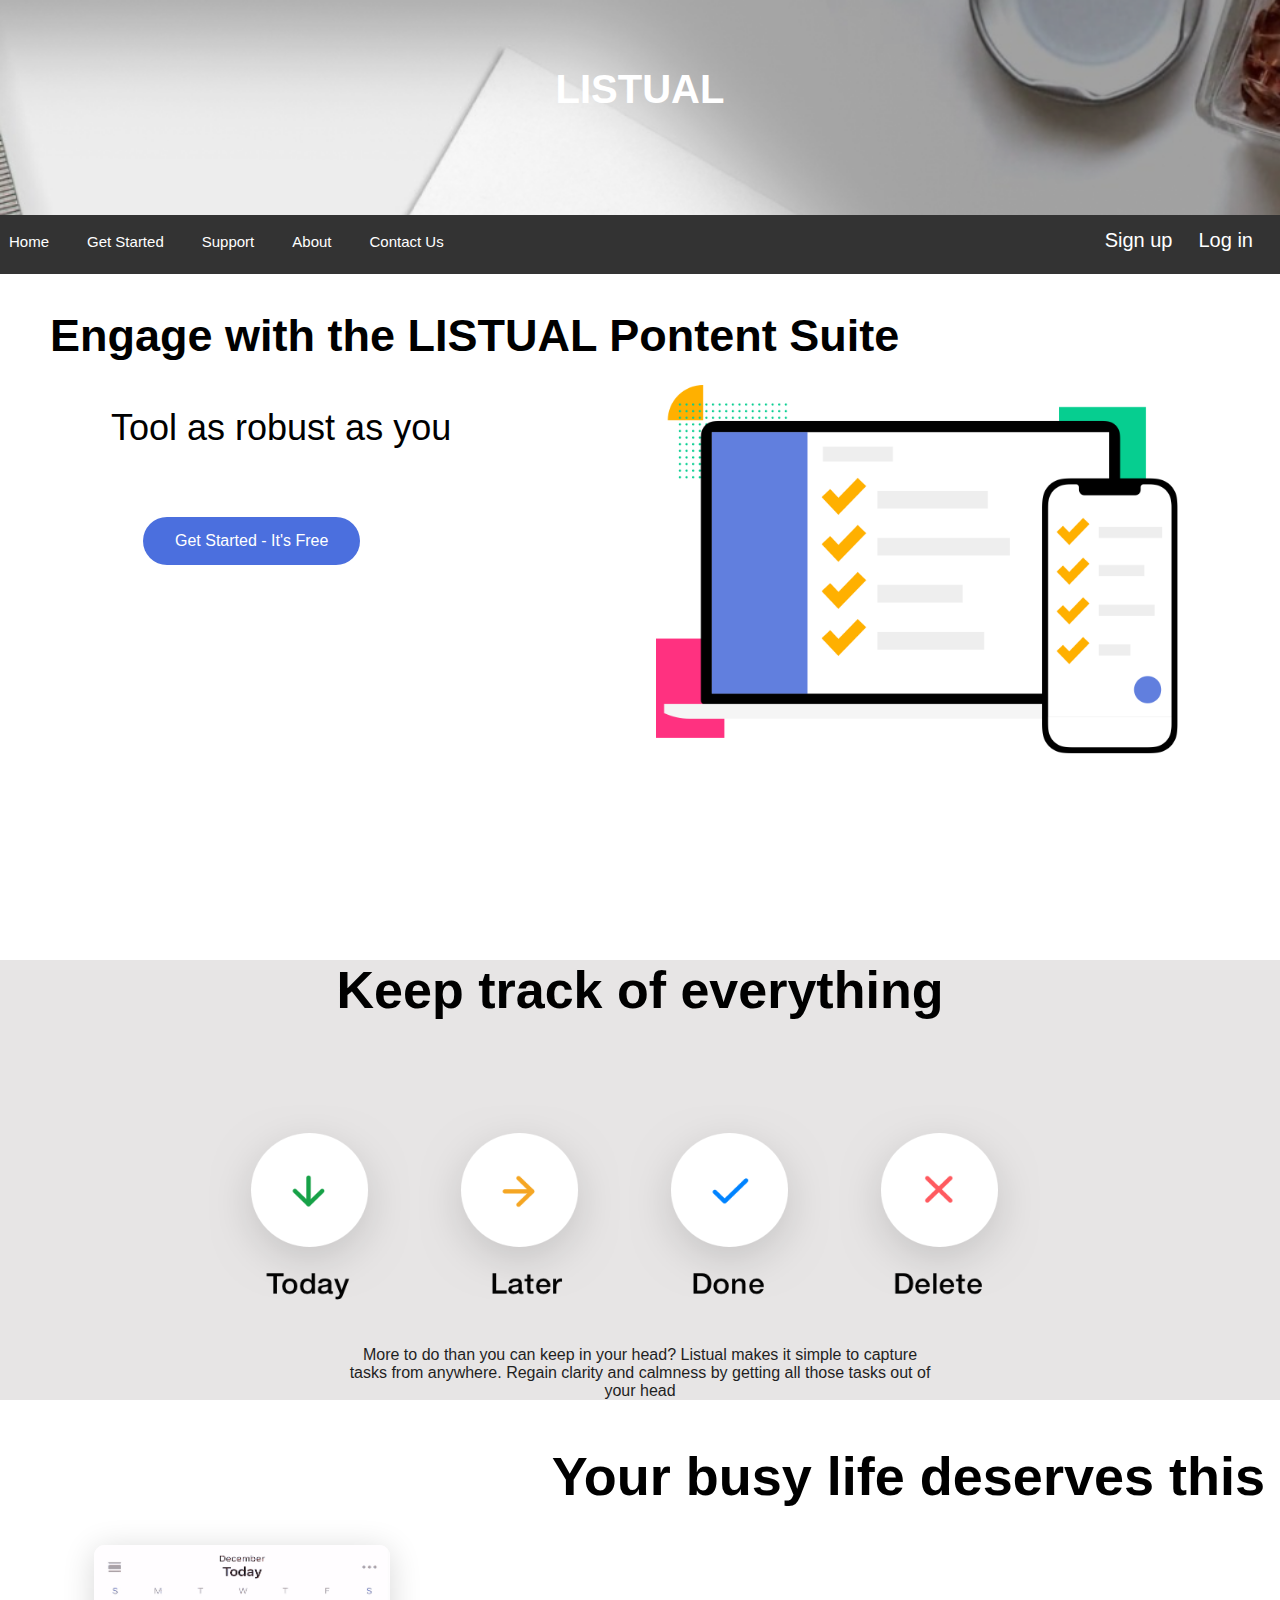
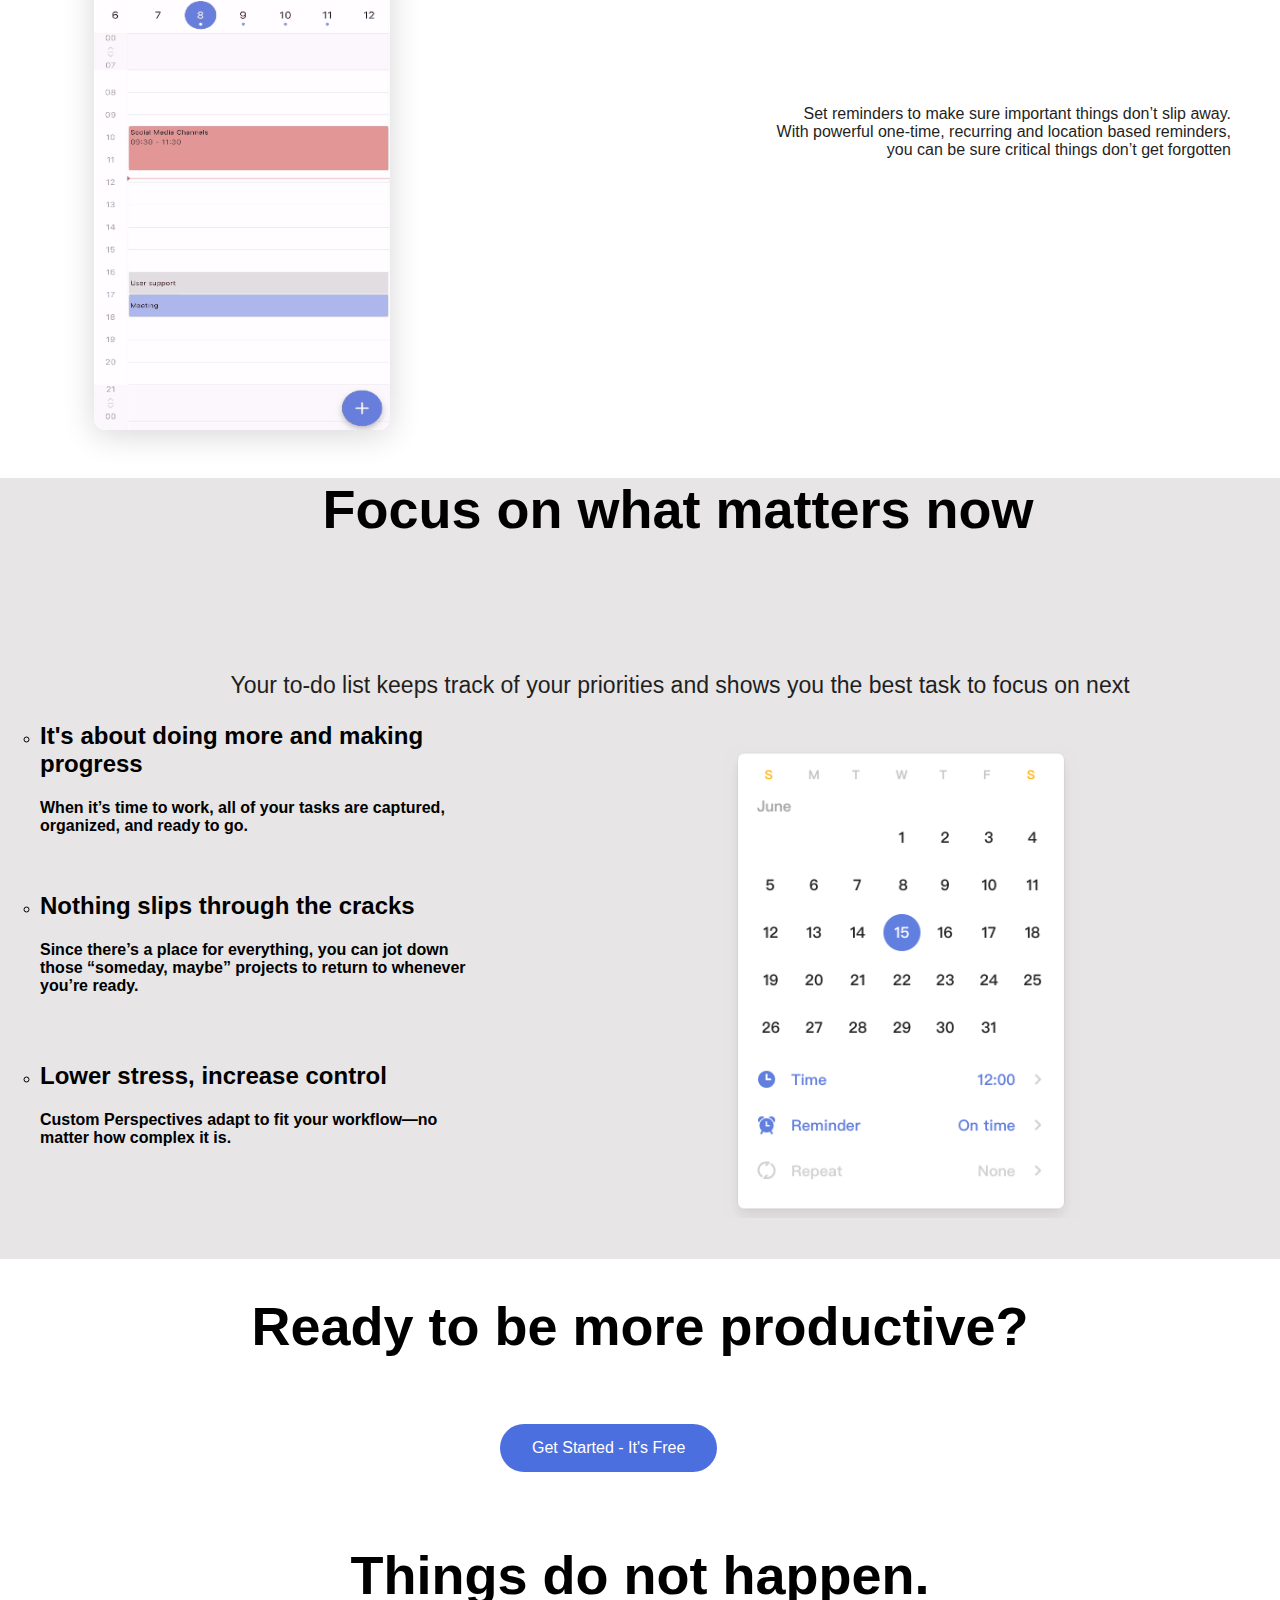
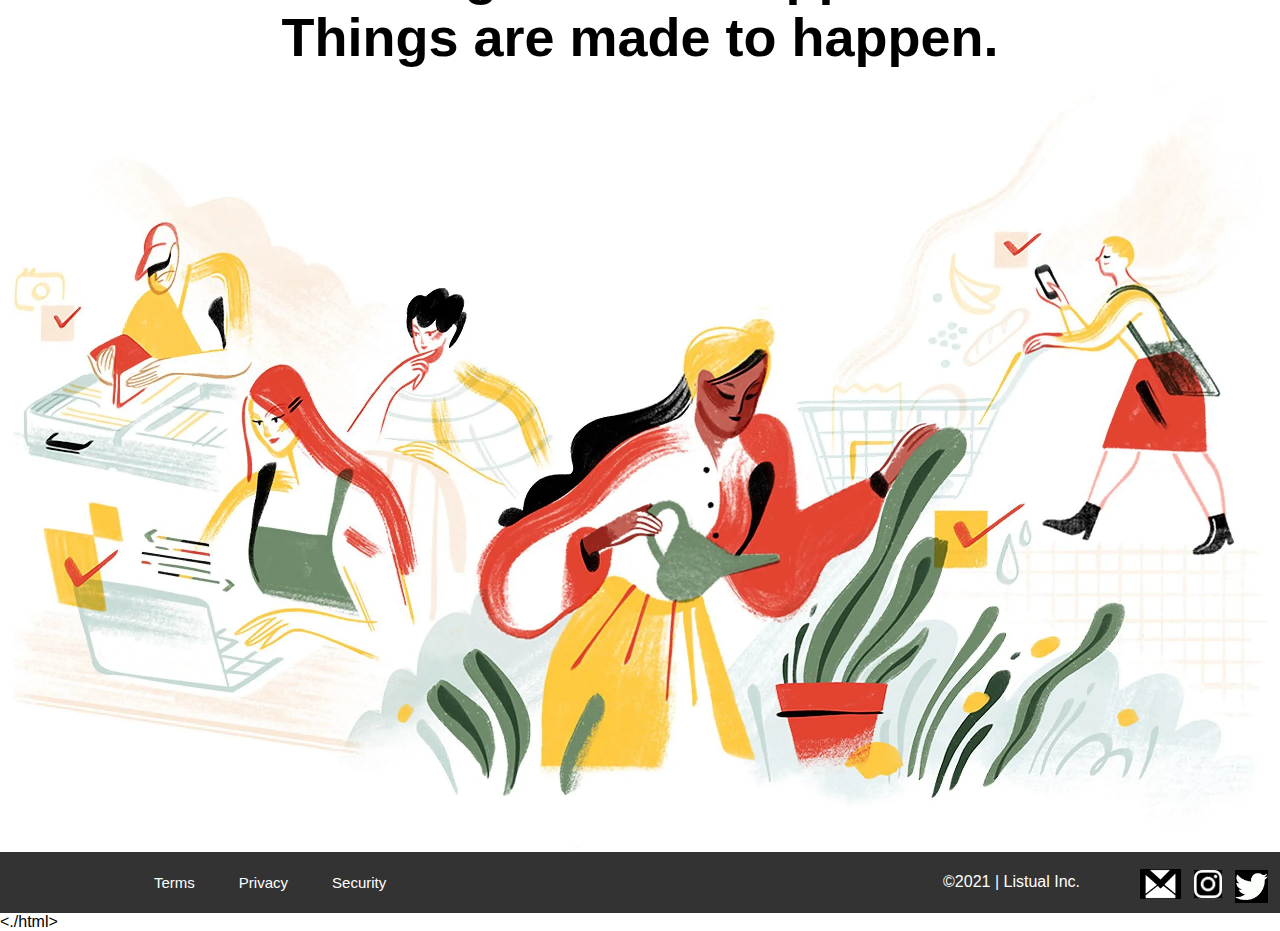
<file: html/index.html>
<!DOCTYPE html>
<html lang="en">
  <head>
    <meta charset="UTF-8" />
    <meta name="viewport" content="width=device-width, initial-scale=1.0" />
    <title>LISTUAL | Home</title>
    <link rel="stylesheet" href="../css/style.css">
    <link rel="shortcut icon" href="../image/favicon2.jpeg" type="image/x-icon">
  </head>
  <body>
    <header>
      <h1>LISTUAL</h1>
      
    </header>
   
    <nav class="Header" id="myHeader">
      <a href="./index.html">Home</a>
      <a href="./getStarted.html">Get Started</a>
      <a href="./supportlistual.html">Support</a>
      <a href="./about us.html">About</a>
      <a href="mailto:listual001@gmail.com">Contact Us</a>
      <div class="login-container">
            
        <form action="./loginlistual.html">
          <button type="submit">Log in</button>
          </form>
        <form action="./signuplistual.html">
          <button type="submit">Sign up</button>
        </form>
        
      </div>

    </nav>

    <main>
      <section class="section1">
        <h1>Engage with the LISTUAL Pontent Suite</h1>
        <p>Tool as robust as you</p>
        <button class="btn"><a class="abtn" href="./getStarted.html">Get Started - It's Free </a></button>
        <img src="../image/hhh.png" alt="Basic Layout" width="500px" />
      </section>

      <section class="section2">
        <h1>Keep track of everything</h1>
        <img src="../image/today.png" alt="" />
        <p>
          More to do than you can keep in your head? Listual makes it simple to
          capture tasks from anywhere. Regain clarity and calmness by getting
          all those tasks out of your head
        </p>
      </section>

      <section class="section3">
        <h1>Your busy life deserves this</h1>
        <p>
          Set reminders to make sure important things don’t slip away. <br />
          With powerful one-time, recurring and location based reminders, <br />
          you can be sure critical things don’t get forgotten
        </p>
        <img src="../image/tutieshi_320x590_7s-1.gif" alt="" />
      </section>

      <section class="section4">
        <h1>Focus on what matters now</h1>
        <p>
          Your to-do list keeps track of your priorities and shows you the best
          task to focus on next
        </p>
        <div class="item">
          <ul style="list-style-type: circle" class="ullist">
            <li class="li1">
              <h2>It's about doing more and making progress</h2>
              <h4>
                When it’s time to work, all of your tasks are captured,
                organized, and ready to go.
              </h4>
            </li>
            <li class="li2">
              <h2>Nothing slips through the cracks</h2>
              <h4>
                Since there’s a place for everything, you can jot down those
                “someday, maybe” projects to return to whenever you’re ready.
              </h4>
            </li>
            <li class="li3">
              <h2>Lower stress, increase control</h2>
              <h4>
                Custom Perspectives adapt to fit your workflow—no matter how
                complex it is.
              </h4>
            </li>
          </ul>
          <img src="../image/dd599468e15ea0d9cfe0765838135468.png" alt="" />
        </div>
      </section>

      <section class="section5">
        <h1>Ready to be more productive?</h1>

        <button class="btn1"><a class="abtn" href="./getStarted.html"> Get Started - It's Free </a></button>
      </section>
      <div class="section6">
        <h1>Things do not happen. <br> Things are made to happen.</h1>
        <img src="../image/footer@2x_b52d8f7c7bf19d6c702569d1072ed6a2.webp" alt="">
      </div>
    </main>
    <footer>
      <a target="_blank" href="https://twitter.com/Listual1?s=08">
        <img id="twitter" src="../image/twitter2.png" alt=""> </a> 

      <a target="_blank" href="https://www.instagram.com/listual._/">
        <img id="insta" src="../image/insta 3.png" alt=""> </a>  

      <a target="_blank" href="mailto:listual001@gmail.com"> <img id="gmail" src="../image/gmail2.png" alt=""></a>   
      <a href="./terms.html">Terms</a>
      <a href="./privacy.html">Privacy</a>
      <a href="./security.html">Security</a>
      <div href="#">&copy;2021 | Listual Inc. </div>
    </footer>

    <script>
      window.onscroll = function () {
        myFunction();
      };

      var header = document.getElementById("myHeader");
      var sticky = header.offsetTop;

      function myFunction() {
        if (window.pageYOffset > sticky) {
          header.classList.add("sticky");
        } else {
          header.classList.remove("sticky");
        }
      }
    </script>
  </body>
<./html>
</file>
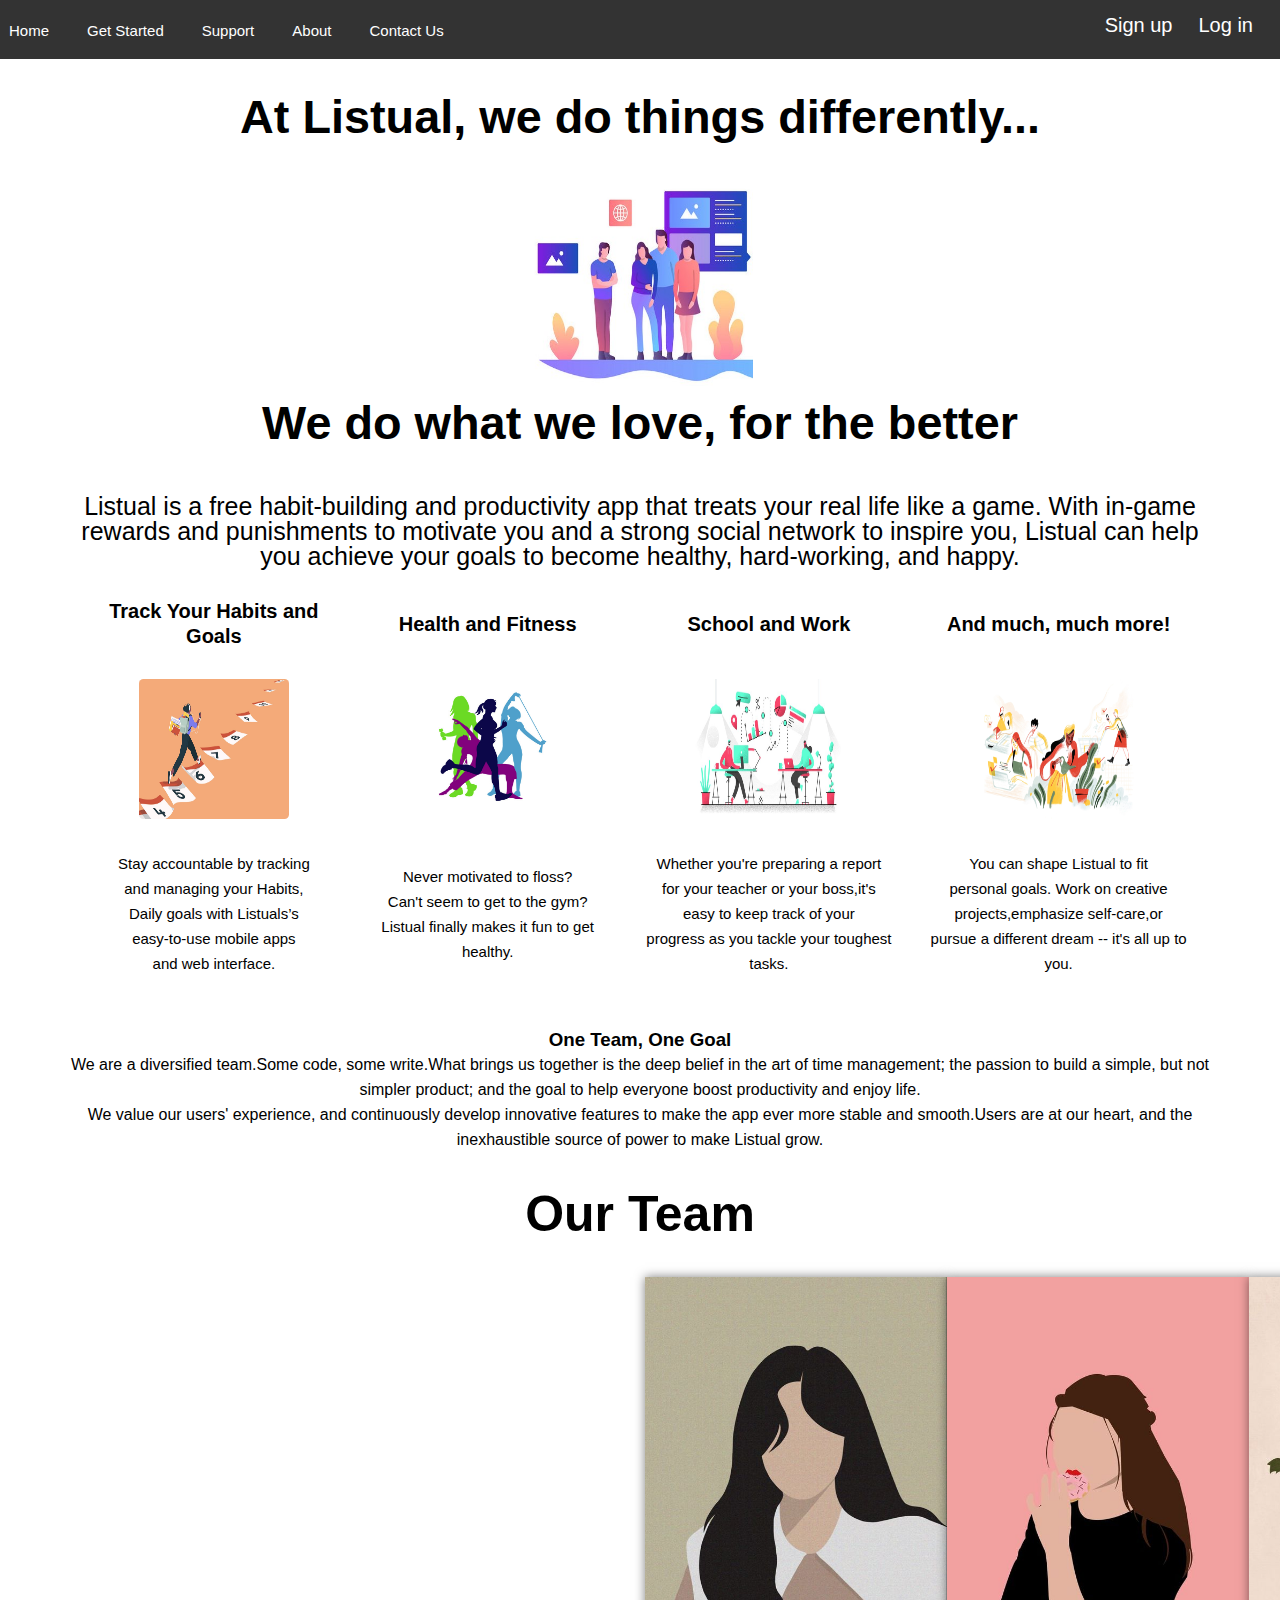
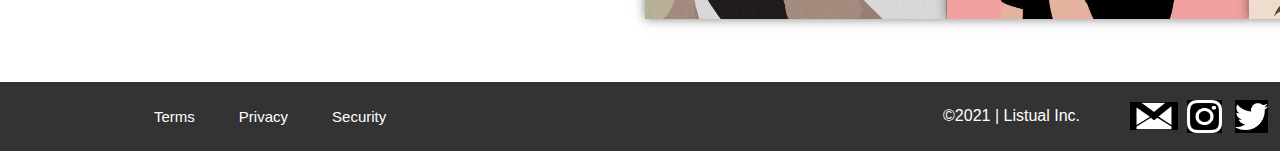
<file: html/about us.html>
<!DOCTYPE html>
<html lang="en">
<head>
	<meta charset="utf-8">
	<title>About | Listual</title>
	<!--Adding Css here-->
	<link rel="stylesheet" href="https://stackpath.bootstrapcdn.com/font-awesome/4.7.0/css/font-awesome.min.css">
	<link rel="stylesheet" type="text/css" href="../css/aboutstyle.css" />
	<link rel="shortcut icon" href="../image/favicon2.jpeg" type="image/x-icon">
</head>
<body>
    <div>
    	<link rel="shortcut icon" href="../image/favicon.png" type="image/png" />
    <nav class="Header" id="myHeader">
     
        <a href="/html/index.html">Home</a>
        <a href="/html/getStarted.html">Get Started</a>
        <a href="/html/supportlistual.html">Support</a>
        <a href="/html/about us.html">About</a>
        <a href="mailto:listual001@gmail.com">Contact Us</a>
        <div class="login-container">
              
          <form action="/html/loginlistual.html">
            <button type="submit">Log in</button>
            </form>
          <form action="/html/signuplistual.html">
            <button type="submit">Sign up</button>
          </form>
          
        </div>
          
  
    </nav>
       </div>
	<!-- Header Starts Here-->
	<!-- Header Ends Here-->

	<!-- Menu Starts Here-->
	<span class="menu">
		<div class="wrapper">
			<h3>At Listual, we do things differently...</h3><br><br>
			<img src="../image/aboutus.jpg"><br><br>
			<h3>We do what we love, for the better</h3>
		</div>
	</span>
	<!-- Menu Ends Here-->

	<!-- Main Body Starts Here-->
	<div class="main">
		<div class="wrapper">
			<!--<h3>Main Body Goes Here</h3>-->
			Listual is a free habit-building and productivity app that treats your real life like a game. With in-game rewards and punishments to motivate you and a strong social network to inspire you, Listual can help you achieve your goals to become healthy, hard-working, and happy.
			<table cellspacing="25" cellpadding="10">
			<tr>
			<td><h5>Track Your Habits and Goals</h5></td>
			<td><h5>Health and Fitness</h5></td>
			<td><h5>School and Work</h5></td>
			<td><h5>And much, much more!</h5></td>
			</tr>
			<tr>
			<td><img src="../image/track.jpg" /></td>
			<td><img src="../image/fitness.jpg"></td>
			<td><img src="../image/school.jpg" /></td>
			<td><img src="../image/and much more.jpg" /></td><br>
			</tr>
			<tr>
				<td>
				<p>Stay accountable by tracking<br>and managing your
			 	 Habits,<br> Daily goals with Listuals’s<br>
			  	 easy-to-use mobile apps<br>and web interface.</p>
			  	</td>
			  	<td><p>Never motivated to floss?<br> Can't seem to get to the gym?<br>Listual finally makes it fun to get healthy.</p>
			  	</td>
			  	<td><p>Whether you're preparing a report<br>for your teacher or your boss,it's<br>easy to keep track of your<br>progress as you tackle your toughest tasks.</p></td>
			  	<td><p>You can shape Listual to fit<br>personal goals. Work on creative<br>projects,emphasize self-care,or<br>pursue a different dream -- it's all up to you.</p></td>
			</table>


		</div>
	</div>
	<!-- Main Body Ends Here-->

	<!-- Footer Starts Here-->
	<span class="footer">
		<div class="wrapper">
			<h3>One Team, One Goal</h3>
			<p>We are a diversified team.Some code, some write.What brings us together is the deep belief in the art of time management; the passion to build a simple, but not simpler product; and the goal to help everyone boost productivity and enjoy life.<br>We value our users' experience, and continuously develop innovative features to make the app ever more stable and smooth.Users are at our heart, and the inexhaustible source of power to make Listual grow.</p>
				<br>
				<br>
				<h1>Our Team</h1>

				<div class="our-team">
	<div class="team-area">
		<div class="single-team">
			<img src="../image/person 12.jpg">
			<div class="team-text">
				<h2>Ridhi Singla</h2>
				<p><b> Team  Head <br> Web Developer</b></p>
				<p>
					
					<a href="#"><i class="fa fa-twitter"></i></a>
					
					<a href="#"><i class="fa fa-instagram"></i></a>
				</p>
			</div>
		</div>


		<div class="single-team">
			<img src="../image/person 8.jpg"  >
			<div class="team-text">
				<h2>Sakshi Bahia</h2>
				<p><b>Front-end Designer</b></p>
				<p>
					
					<a href="#"><i class="fa fa-twitter"></i></a>
					
					<a href="#"><i class="fa fa-instagram"></i></a>
				</p>
			</div>
		</div>


		<div class="single-team">
			<img src="../image/person 9.jpg" >
			<div class="team-text">
				<h2>Sakshi</h2>
				<p><b>Web Developer</b></p>
				<p>
					
					<a href="#"><i class="fa fa-twitter"></i></a>
					
					<a href="#"><i class="fa fa-instagram"></i></a>
				</p>
			</div>
		</div>


		<div class="single-team">
			<img src="../image/person 4.jpg" >
			<div class="team-text">
				<h2>Reeya Bansal</h2>
				<p><b>Front-end Designer</b></p>
				<p>
					
					<a href="#"><i class="fa fa-twitter"></i></a>
					
					<a href="#"><i class="fa fa-instagram"></i></a>
				</p>
			</div>
		</div>

	</div>
</div>
</div>
</span>
	<!-- Footer Ends Here-->
    <footer>
        <a target="_blank" href="https://twitter.com/Listual1?s=08">
          <img id="twitter" src="../image/twitter2.png" alt=""> </a> 
  
        <a target="_blank" href="https://www.instagram.com/listual._/">
          <img id="insta" src="../image/insta 3.png" alt=""> </a>  
  
        <a target="_blank" href="mailto:listual001@gmail.com"> <img id="gmail" src="../image/gmail2.png" alt=""></a>   
        <a href="/html/terms.html">Terms</a>
        <a href="/html/privacy.html">Privacy</a>
        <a href="/html/security.html">Security</a>
        <div href="#">&copy;2021 | Listual Inc. </div>
      </footer>
      <script>
        window.onscroll = function() {myFunction()};
        
        var header = document.getElementById("myHeader");
        var sticky = header.offsetTop;
        
        function myFunction() {
          if (window.pageYOffset > sticky) {
            header.classList.add("sticky");
          } else {
            header.classList.remove("sticky");
          }
        }
    	</script>
</body>
</html>
</file>
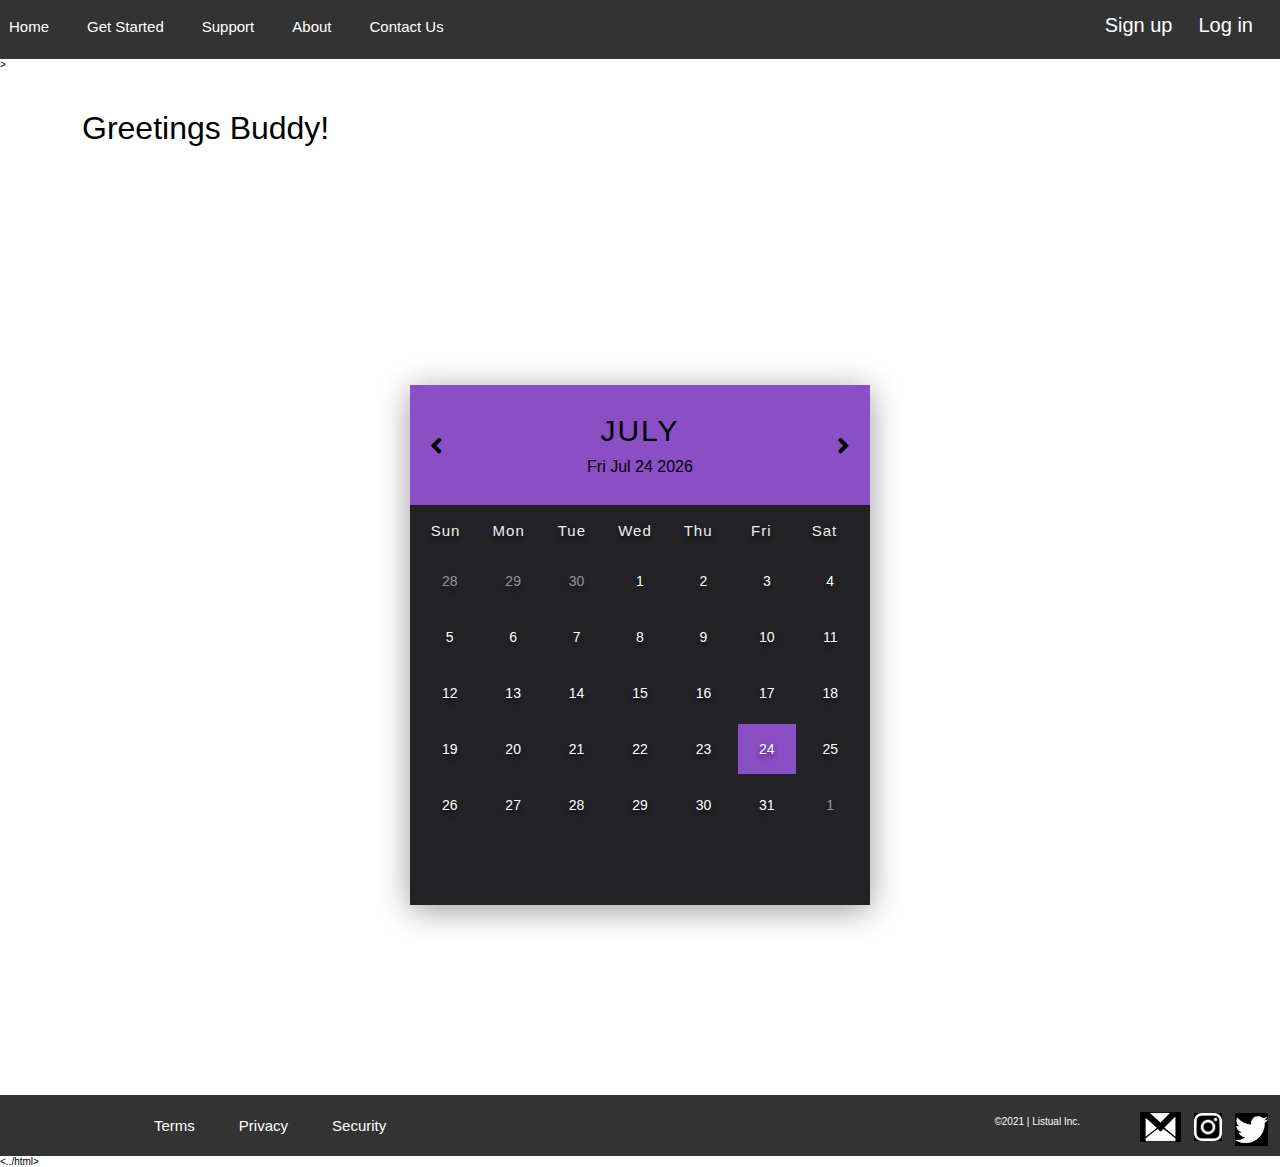
<file: html/getStarted.html>
<!DOCTYPE html>
<html lang="en">
  <head>
    <meta charset="UTF-8" />
    <meta http-equiv="X-UA-Compatible" content="IE=edge" />
    <meta name="viewport" content="width=device-width, initial-scale=1.0" />
    <link rel="stylesheet" href="../css/getStarted.css" />
    <title>Get Started | Listual</title>
    <link rel="shortcut icon" href="../image/favicon2.jpeg" type="image/x-icon">
    <link
    rel="stylesheet"
    href="https://cdnjs.cloudflare.com/ajax/libs/font-awesome/5.13.0/css/all.min.css"
  />
  <link
    href="https://fonts.googleapis.com/css2?family=Quicksand:wght@300;400;500;600;700&display=swap"
    rel="stylesheet"
  />
  </head>
  <body>
    <link rel="shortcut icon" href="../image/favicon.png" type="image/png" />
    <nav class="Header" id="myHeader">
      <a href="../html/index.html">Home</a>
      <a href="../html/getStarted.html">Get Started</a>
      <a href="../html/supportlistual.html">Support</a>
      <a href="../html/about us.html">About</a>
      <a href="mailto:listual001@gmail.com">Contact Us</a>
      <div class="login-container">
        <form action="../html/loginlistual.html">
          <button type="submit">Log in</button>
        </form>
        <form action="../html/signuplistual.html">
          <button type="submit">Sign up</button>
        </form>
      </div>
    </nav>
    <main>
      <section>
        ><div id="hola">Greetings Buddy!</div>
      </section>

      <section class="secCalender">
        <div class="container">
          <div class="calendar">
            <div class="month">
              <i class="fas fa-angle-left prev"></i>
              <div class="date">
                <h1></h1>
                <p></p>
              </div>
              <i class="fas fa-angle-right next"></i>
            </div>
            
            <div class="weekdays">
              
              <div>Sun</div>
              <div>Mon</div>
              <div>Tue</div>
              <div>Wed</div>
              <div>Thu</div>
              <div>Fri</div>
              <div>Sat</div>
            </div>
            <button class="btn" onclick="myfunction()"><div class="days" id="days"></button></div>
            
          </div>
        </div>
      </section>

      <section></section>
    </main>
    
    

    <footer>
      <a target="_blank" href="https://twitter.com/Listual1?s=08">
        <img id="twitter" src="../image/twitter2.png" alt="" />
      </a>

      <a target="_blank" href="https://www.instagram.com/listual._/">
        <img id="insta" src="../image/insta 3.png" alt="" />
      </a>

      <a target="_blank" href="mailto:listual001@gmail.com">
        <img id="gmail" src="../image/gmail2.png" alt=""
      /></a>
      <a href="../html/terms.html">Terms</a>
      <a href="../html/privacy.html">Privacy</a>
      <a href="../html/security.html">Security</a>
      <div href="#">&copy;2021 | Listual Inc.</div>
    </footer>

    <script src="../js/calender.js"></script>
    <script>
      window.onscroll = function() {myFunction()};
      
      var header = document.getElementById("myHeader");
      var sticky = header.offsetTop;
      
      function myFunction() {
        if (window.pageYOffset > sticky) {
          header.classList.add("sticky");
        } else {
          header.classList.remove("sticky");
        }
      }
    
      
      function myfunction() {
    window.open("./gsform.html",);
 
      }

    
    

    
    
                      
    </script>
    
    
  </body>
<../html>
</file>
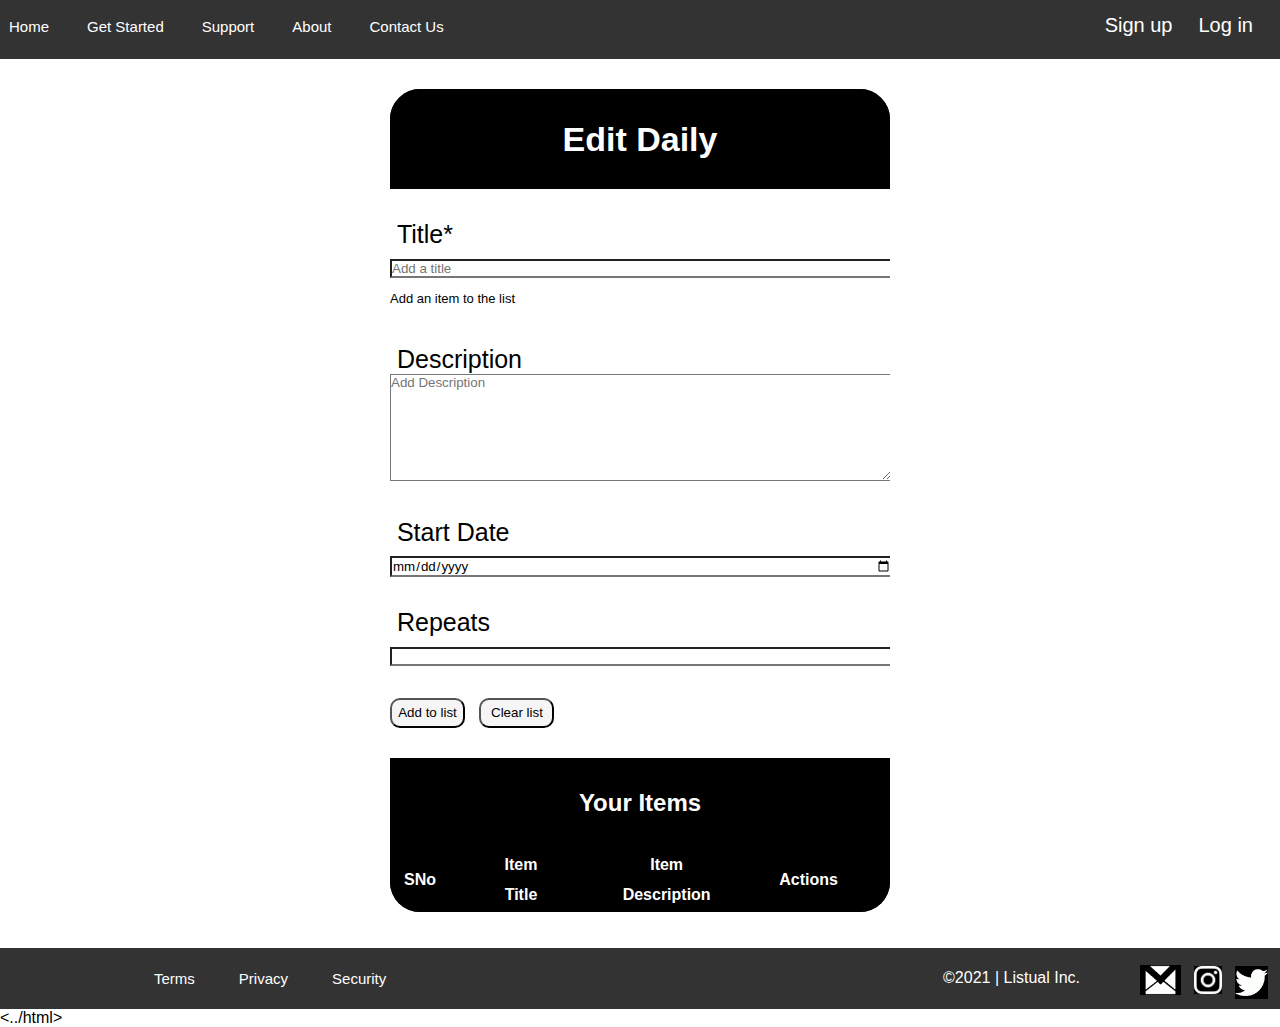
<file: html/gsform.html>
<!doctype html>
<html lang="en">

<head>
    <!-- Required meta tags -->
    <meta charset="utf-8">
    <meta name="viewport" content="width=device-width, initial-scale=1, shrink-to-fit=no">
    <link rel="shortcut icon" href="../image/favicon2.jpeg" type="image/x-icon">
    <link rel="stylesheet" href="../css/gsform.css">
    <title>List | Listual</title>
</head>

<body>
    <nav class="Header" id="myHeader">
     
      <a href="../html/index.html">Home</a>
      <a href="../html/getStarted.html">Get Started</a>
      <a href="../html/supportlistual.html">Support</a>
      <a href="../html/about us.html">About</a>
      <a href="mailto:listual001@gmail.com">Contact Us</a>
      <div class="login-container">
            
        <form action="../html/loginlistual.html">
          <button type="submit">Log in</button>
          </form>
        <form action="../html/signuplistual.html">
          <button type="submit">Sign up</button>
        </form>
        
      </div>

    </nav>
      
    <div class="container my-4">
        
        <h2 id="text-center"><br>Edit Daily<br><br></h2>
        <br>
         
            <div class="form-group">
                <label for="title"> &nbsp;Title*</label>
                <input type="text" class="form-control" id="title" aria-describedby="emailHelp" placeholder="Add a title">
                <small id="emailHelp" class="form-text text-muted">Add an item to the list</small>
            </div>
            <br>

            <div class="form-group">
                <label for="description"> &nbsp;Description</label> <br>
                <textarea class="form-control" id="description" rows="7" placeholder="Add Description"></textarea>
            </div> <br>
            
            <div class="form-group">
              <label for="date">&nbsp;Start Date</label>
              <input type="date" class="form-control">
          </div> <br>
          <div class="form-group">
            <label for="Repeats"> &nbsp;Repeats</label>
            <input type="text" class="form-control"  list="Repeats"/>
            <datalist id="Repeats">
                <option>Daily</option>
                <option>Weekly</option>
                <option>Monthly</option>
                <option>Yearly</option>
        </datalist>
        </div><br>
            <button   id="add" class="btn btn-primary">Add to list</button>
            <button  id="clear" class="btn btn-primary" onclick="clearStorage()">Clear list</button>
    
         <br>
         <br>
        
        <div id="items" class="my-4">
            
            
            <br>
            <h2>Your Items</h2>
            <br>
            <table class="table">
                <thead>
                  <tr>
                    <th scope="col">SNo</th>
                    <th scope="col">Item Title</th>
                    <th scope="col">Item Description</th> 
                    <th scope="col">Actions</th> 
                  </tr>
                </thead>
                <tbody id="tableBody">
                  <tr>
                    <th scope="row">1</th>
                    <td>Get some Coffee</td>
                    <td>You need coffee as you are a coder</td> 
                    <td><button class="btndel">Delete</button></td> 
                  </tr>
                  
                </tbody>
              </table>
        </div>
      
    </div>
    <br>
    <br>
    <footer>
        <a target="_blank" href="https://twitter.com/Listual1?s=08">
          <img id="twitter" src="../image/twitter2.png" alt=""> </a> 
  
        <a target="_blank" href="https://www.instagram.com/listual._/">
          <img id="insta" src="../image/insta 3.png" alt=""> </a>  
  
        <a target="_blank" href="mailto:listual001@gmail.com"> <img id="gmail" src="../image/gmail2.png" alt=""></a>   
        <a href="../html/terms.html">Terms</a>
        <a href="../html/privacy.html">Privacy</a>
        <a href="../html/security.html">Security</a>
        <div href="#">&copy;2021 | Listual Inc. </div>
      </footer>

    <!-- Optional JavaScript -->
    <!-- jQuery first, then Popper.js, then Bootstrap JS -->
    <script src="https://code.jquery.com/jquery-3.5.1.slim.min.js"
        integrity="sha384-DfXdz2htPH0lsSSs5nCTpuj/zy4C+OGpamoFVy38MVBnE+IbbVYUew+OrCXaRkfj"
        crossorigin="anonymous"></script>
    <script src="https://cdn.jsdelivr.net/npm/popper.js@1.16.0/dist/umd/popper.min.js"
        integrity="sha384-Q6E9RHvbIyZFJoft+2mJbHaEWldlvI9IOYy5n3zV9zzTtmI3UksdQRVvoxMfooAo"
        crossorigin="anonymous"></script>
    <script src="https://stackpath.bootstrapcdn.com/bootstrap/4.5.0/js/bootstrap.min.js"
        integrity="sha384-OgVRvuATP1z7JjHLkuOU7Xw704+h835Lr+6QL9UvYjZE3Ipu6Tp75j7Bh/kR0JKI"
        crossorigin="anonymous"></script>
        <script>
            function getAndUpdate(){
                console.log("Updating List...");
                tit = document.getElementById('title').value;
                desc = document.getElementById('description').value;
                if (localStorage.getItem('itemsJson')==null){
                    itemJsonArray = [];
                    itemJsonArray.push([tit, desc]);
                    localStorage.setItem('itemsJson', JSON.stringify(itemJsonArray))
                }
                else{
                    itemJsonArrayStr = localStorage.getItem('itemsJson')
                    itemJsonArray = JSON.parse(itemJsonArrayStr);
                    itemJsonArray.push([tit, desc]);
                    localStorage.setItem('itemsJson', JSON.stringify(itemJsonArray))
                }
                update();
            }

            function update(){
                if (localStorage.getItem('itemsJson')==null){
                    itemJsonArray = []; 
                    localStorage.setItem('itemsJson', JSON.stringify(itemJsonArray))
                } 
                else{
                    itemJsonArrayStr = localStorage.getItem('itemsJson')
                    itemJsonArray = JSON.parse(itemJsonArrayStr); 
                }
                // Populate the table
                let tableBody = document.getElementById("tableBody");
                let str = "";
                itemJsonArray.forEach((element, index) => {
                    str += `
                    <tr>
                    <th scope="row">${index + 1}</th>
                    <td>${element[0]}</td>
                    <td>${element[1]}</td> 
                    <td><button class="btndel" onclick="deleted(${index})">Delete</button></td> 
                    </tr>`; 
                });
                tableBody.innerHTML = str;
            }
            add = document.getElementById("add");
            add.addEventListener("click", getAndUpdate);
            update();
            function deleted(itemIndex){
                console.log("Delete", itemIndex);
                itemJsonArrayStr = localStorage.getItem('itemsJson')
                itemJsonArray = JSON.parse(itemJsonArrayStr);
                // Delete itemIndex element from the array
                itemJsonArray.splice(itemIndex, 1);
                localStorage.setItem('itemsJson', JSON.stringify(itemJsonArray));
                update();

            }
            function clearStorage(){
                if (confirm("Do you really want to clear?")){
                console.log('Clearing the storage')
                localStorage.clear();
                update()
                }
            }
        </script>

          <script>
  window.onscroll = function() {myFunction()};
  
  var header = document.getElementById("myHeader");
  var sticky = header.offsetTop;
  
  function myFunction() {
    if (window.pageYOffset > sticky) {
      header.classList.add("sticky");
    } else {
      header.classList.remove("sticky");
    }
  }
</script>
        </script>
 
</body>

<../html>
</file>
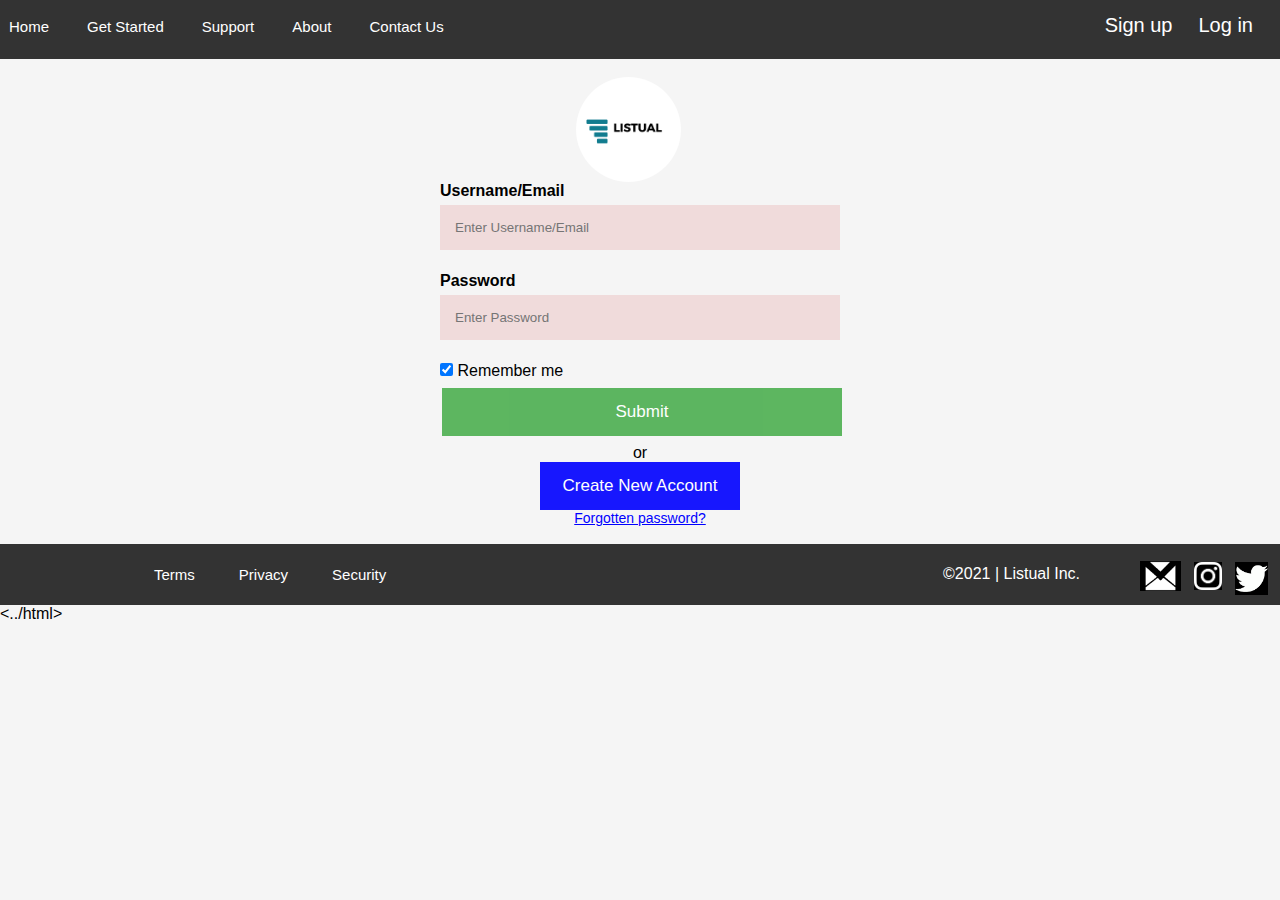
<file: html/loginlistual.html>
<html>

<head>
<link rel="stylesheet" href="../css/loginlistual.css">
<link rel="shortcut icon" href="../image/favicon2.jpeg" type="image/x-icon">
<title>Login | Listual</title>
</head>
<body>
  <div>
  <link rel="shortcut icon" href="../image/favicon.png" type="image/png" />
  <nav class="Header" id="myHeader">
     
    <a href="../html/index.html">Home</a>
    <a href="../html/getStarted.html">Get Started</a>
    <a href="../html/supportlistual.html">Support</a>
    <a href="../html//about us.html">About</a>
    <a href="mailto:listual001@gmail.com">Contact Us</a>
    <div class="login-container">
          
      <form action="../html/loginlistual.html">
        <button type="submit">Log in</button>
        </form>
      <form action="../html/signuplistual.html">
        <button type="submit">Sign up</button>
      </form>
      
    </div>

  </nav>
  </div>
   <br>

<form action="action_page.php" method="post">
  <div class="imgcontainer">
   <a href="http://127.0.0.1:5500../html/index.html"><img id="img" src="../image/favicon.png" alt="logo" class="logo"></a>
  </div>

  <div class="container">
    <label for="uname"><b>Username/Email</b></label>
    <br>
    <input type="email" placeholder="Enter Username/Email" name="uname" required>

    <label for="psw"><b>Password</b></label>
    <input type="password" placeholder="Enter Password" name="psw" minlength="8" maxlength="16" pattern="(?=.\d)(?=.[a-z])(?=.[A-Z])(?=.?[0-9])(?=.?[!@#$%^&+`~=?\|<>/]).{8,}" id="Password" required  >
  
    <label>
      <input type="checkbox" checked="checked" name="remember"> Remember me
    </label>
  </div>
  <div class="container">
    <button class="c01" type="submit"><a id="log" href="http://127.0.0.1:5500../html/index.html">Submit</a></button>
    <p class="p">or</p>
    <button class="newacc" type="submit"><a id="acc"href="http://127.0.0.1:5500../html/signuplistual.html?">Create New Account</a></button>
    <p class="p"><a  href="mailto:listual001@gmail.com"id="fp">Forgotten password?</a></p>

  </div>
</form>
<br>

<footer>
  <a target="_blank" href="https://twitter.com/Listual1?s=08">
    <img id="twitter" src="../image/twitter2.png" alt=""> </a> 

  <a target="_blank" href="https://www.instagram.com/listual._/">
    <img id="insta" src="../image/insta 3.png" alt=""> </a>  

  <a target="_blank" href="mailto:listual001@gmail.com"> <img id="gmail" src="../image/gmail2.png" alt=""></a>   
  <a href="../html/terms.html">Terms</a>
  <a href="../html/privacy.html">Privacy</a>
  <a href="../html/security.html">Security</a>
  <div href="#">&copy;2021 | Listual Inc. </div>
</footer>
<script>
  window.onscroll = function() {myFunction()};
  
  var header = document.getElementById("myHeader");
  var sticky = header.offsetTop;
  
  function myFunction() {
    if (window.pageYOffset > sticky) {
      header.classList.add("sticky");
    } else {
      header.classList.remove("sticky");
    }
  }
</script>
</body>
<../html>
</file>
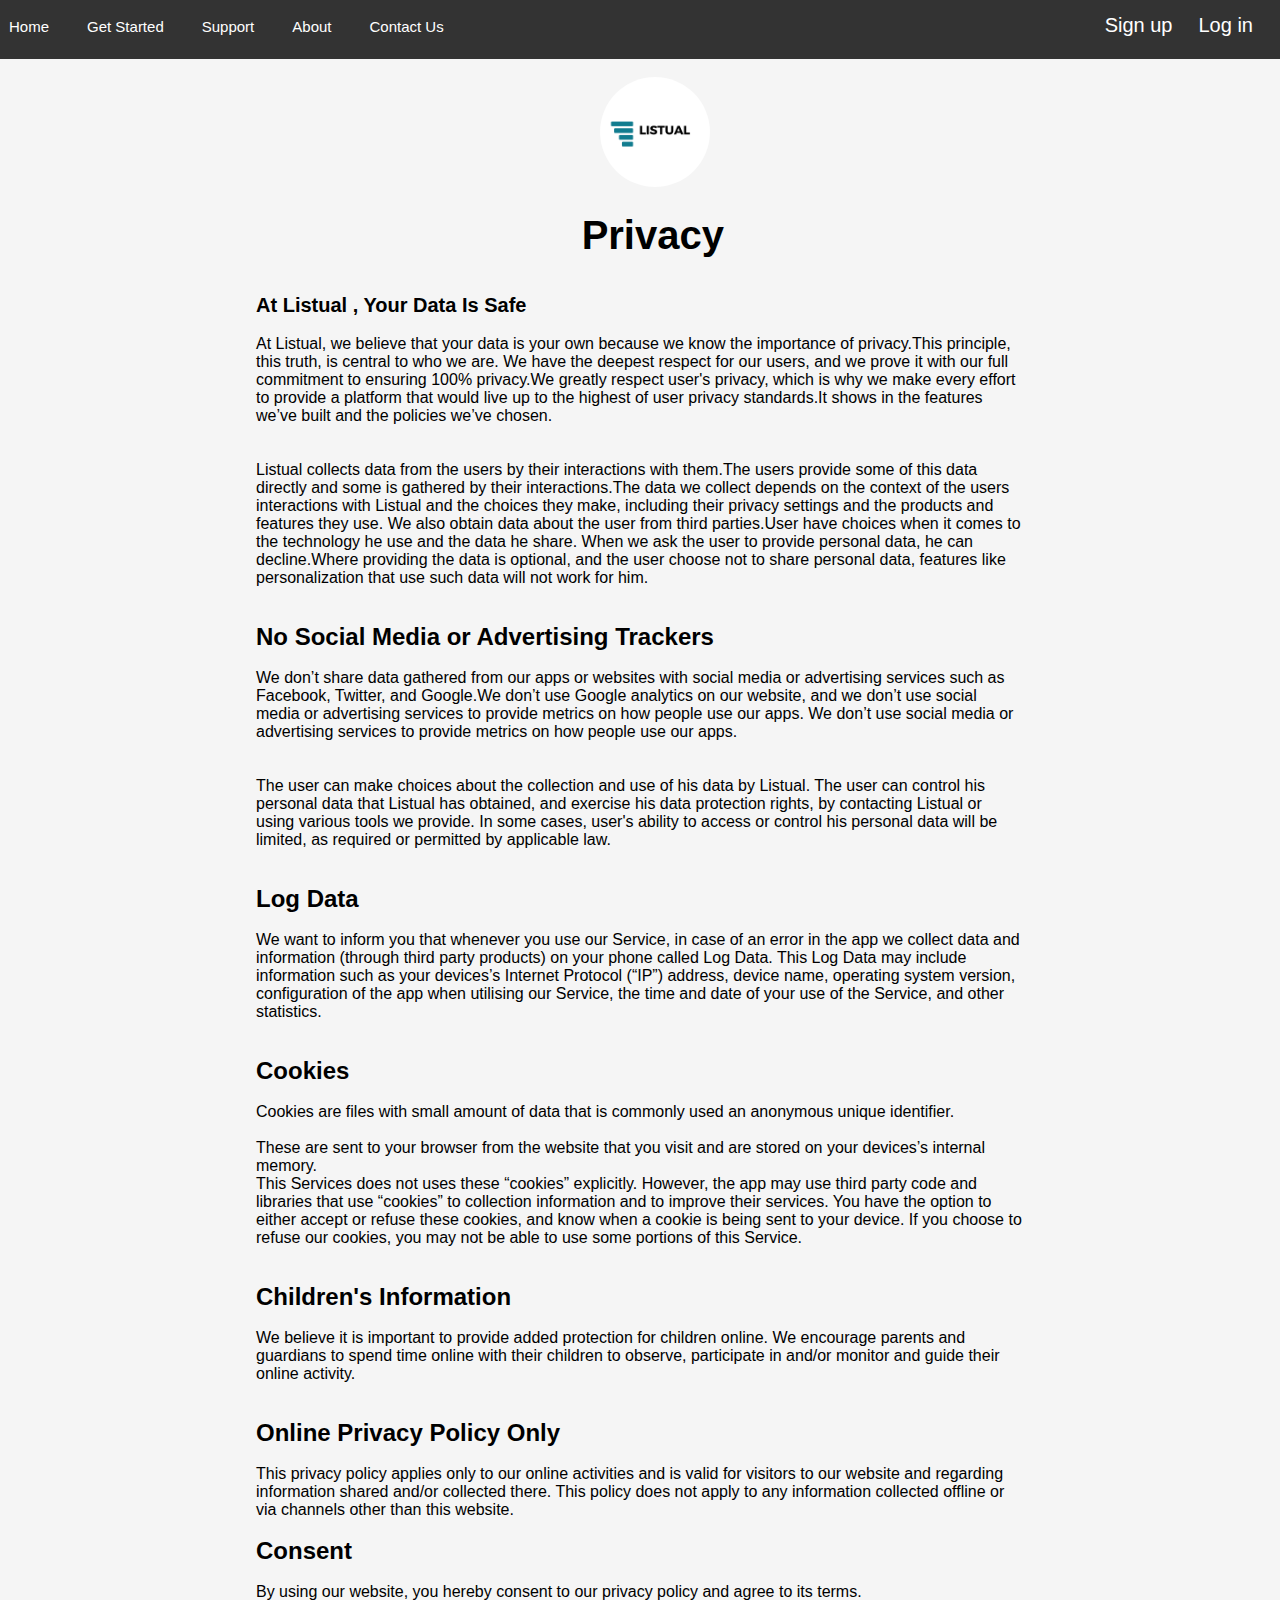
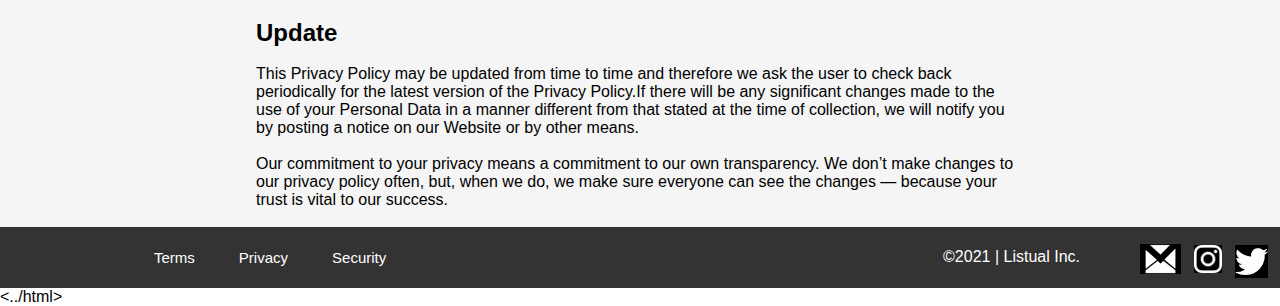
<file: html/privacy.html>
<!DOCTYPE html>
<html>
     
<head>
	<link rel="stylesheet" href="../css/privacy.css">
	<link rel="shortcut icon" type="img/png" href="../image/favicon.png">
	<meta http-equiv="X-UA-Compatible" content="IE=edge">
	<meta charset="utf-8">
	<meta name="viewport" content="width=device-width,initial-scale=1">
	<title>Listual | Privacy Policy</title>
  <link rel="shortcut icon" href="../image/favicon2.jpeg" type="image/x-icon">
</head>
<body class="privacy">
	<div>
    <link rel="shortcut icon" href="../image/favicon.png" type="image/png" />
    <nav class="Header" id="myHeader">
     
        <a href="../html/index.html">Home</a>
        <a href="../html/getStarted.html">Get Started</a>
        <a href="../html/supportlistual.html">Support</a>
        <a href="../html/about us.html">About</a>
        <a href="mailto:listual001@gmail.com">Contact Us</a>
        <div class="login-container">
              
          <form action="../html/loginlistual.html">
            <button type="submit">Log in</button>
            </form>
          <form action="../html/signuplistual.html">
            <button type="submit">Sign up</button>
          </form>
          
        </div>
          
  
    </nav>
    
   
  <div class="c01">
    <br>
    <img  id="img" src="../image/favicon.png" >
    
			<h1 class="h1">Privacy </h1>
      <br>
      <br>
			<h3 class="h3">At Listual , Your Data Is Safe </h3>
      <br>
      <p class="p">At Listual, we believe that your data is your own because we know the importance of privacy.This principle, this truth, is central to who we are. We have the deepest respect for our users, and we prove it with our full commitment to ensuring 100% privacy.We greatly respect user's privacy, which is why we make every effort to provide a platform that would live up to the highest of user privacy standards.It shows in the features we’ve built and the policies we’ve chosen.</p>
      <br>
      <br>
      
  
      <p class="p">Listual collects data from the users by their interactions with them.The users provide some of this data directly and some is gathered by their interactions.The data we collect depends on the context of the users interactions with Listual and the choices they make, including their privacy settings and the products and features they use. We also obtain data about the user from third parties.User have choices when it comes to the technology he use and the data he share. When we ask the user to provide personal data, he can decline.Where providing the data is optional, and the user choose not to share personal data, features like personalization that use such data will not work for him. </p>
      <br>
      <br>

 
  
      <h2>No Social Media or Advertising Trackers</h2>
      <br>
      <p class="p">We don’t share data gathered from our apps or websites with social media or advertising services such as Facebook, Twitter, and Google.We don’t use Google analytics on our website, and we don’t use social media or advertising services to provide metrics on how people use our apps. We don’t use social media or advertising services to provide metrics on how people use our apps.</p>
      <br>
      <br>
    
      <p class="p">The user can  make choices about the collection and use of his data by Listual. The user can control his personal data that Listual has obtained, and exercise his data protection rights, by contacting Listual or using various tools we provide. In some cases, user's ability to access or control his personal data will be limited, as required or permitted by applicable law. </p>
      <br>
      <br>
      
     
      <h2>Log Data</h2>
      <br>
      <p class="p">We want to inform you that whenever you use our Service, in case of an error in the app we collect
      data and information (through third party products) on your phone called Log Data. This Log Data
      may include information such as your devices’s Internet Protocol (“IP”) address, device name,
      operating system version, configuration of the app when utilising our Service, the time and date
      of your use of the Service, and other statistics.</p>
      <br>
      <br>
      <h2>Cookies</h2>
      <br>
      <p class="p">Cookies are files with small amount of data that is commonly used an anonymous unique identifier.
        <br>
        <br>
      These are sent to your browser from the website that you visit and are stored on your devices’s
      internal memory.</p>
      <p class="p">This Services does not uses these “cookies” explicitly. However, the app may use third party code
      and libraries that use “cookies” to collection information and to improve their services. You
      have the option to either accept or refuse these cookies, and know when a cookie is being sent
      to your device. If you choose to refuse our cookies, you may not be able to use some portions of
      this Service.</p>
      <br>
      <br>
      <h2>Children's Information</h2>
      <br>
      <p class="p">We believe it is important to provide added protection for children online. We encourage parents and guardians to spend time online with their children to observe, participate in and/or monitor and guide their online activity.</p>
      <br>
      <br>
      <h2>Online Privacy Policy Only</h2>
      <br>
      <p class="p">This privacy policy applies only to our online activities and is valid for visitors to our website and regarding information shared and/or collected there.
        This policy does not apply to any information collected offline or via channels other than this website.</p>
        <br>
        
      <h2>Consent</h2>
      <br>
      
      <p class="p">By using our website, you hereby consent to our privacy policy and agree to its terms.</p>
      
      <br>
      
      
      <h2>Update</h2>
      <br>
      
			<p class="p">This Privacy Policy may be updated from time to time and therefore we ask the user to check back periodically for the latest version of the Privacy Policy.If there will be any significant changes made to the use of your Personal Data in a manner different from that stated at the time of collection, we will notify you by posting a notice on our Website or by other means.<br><br>Our commitment to your privacy means a commitment to our own transparency. We don’t make changes to our privacy policy often, but, when we do, we make sure everyone can see the changes — because your trust is vital to our success.</p>
			<br>
      </div>
        
    
      <footer>
        <a target="_blank" href="https://twitter.com/Listual1?s=08">
          <img id="twitter" src="../image/twitter2.png" alt="twitter"> </a> 
  
        <a target="_blank" href="https://www.instagram.com/listual._/">
          <img id="insta" src="../image/insta 3.png" alt="insta"> </a>  
  
        <a target="_blank" href="mailto:listual001@gmail.com"> <img id="gmail" src="../image/gmail2.png" alt="mail"></a>   
        <a href="../html/terms.html">Terms</a>
        <a href="../html/privacy.html">Privacy</a>
        <a href="../html/security.html">Security</a>
        <div href="#">&copy;2021 | Listual Inc. </div>
      </footer>
</div>

<script>
  window.onscroll = function() {myFunction()};
  
  var header = document.getElementById("myHeader");
  var sticky = header.offsetTop;
  
  function myFunction() {
    if (window.pageYOffset > sticky) {
      header.classList.add("sticky");
    } else {
      header.classList.remove("sticky");
    }
		}	
</script>
</body>
<../html>
</file>
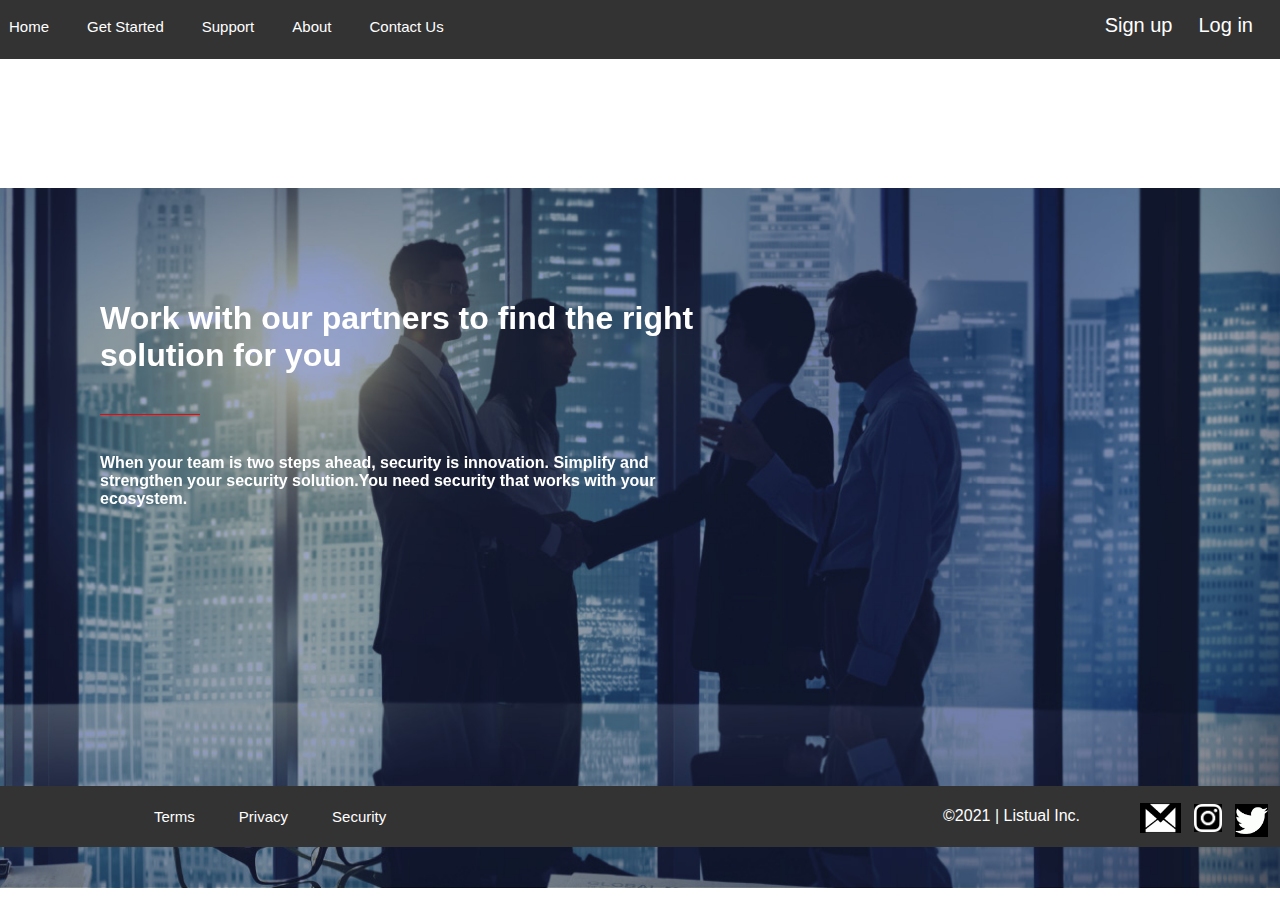
<file: html/security.html>
<!DOCTYPE html>
<html>
<head>
	<title>Security | Listual</title>
	<link rel="stylesheet" href="../css/securitystyle.css">
	<link rel="shortcut icon" href="../image/favicon2.jpeg" type="image/x-icon">
</head>
<body>
	<div>
    	<link rel="shortcut icon" href="../image/favicon.png" type="image/png" />
    <nav class="Header" id="myHeader">
     
      <a href="../html/index.html">Home</a>
      <a href="../html/getStarted.html">Get Started</a>
      <a href="../html/getStarted.html">Support</a>
      <a href="../html/about us.html">About</a>
      <a href="mailto:listual001@gmail.com">Contact Us</a>
      <div class="login-container">
            
        <form action="../html/loginlistual.html">
          <button type="submit">Log in</button>
          </form>
        <form action="../html/signuplistual.html">
          <button type="submit">Sign up</button>
        </form>
        
      </div>

    </nav>
   </div>
   
   
  <div class="banner"> 
	<div class="banner1">
		<img class="img" src="../image/slide1.jpg" width="1200" height="700" >
		<div class="text-box text-box1">
			<h1>Users trust us to keep their data safe, secure, and private. We take that responsibility seriously.</h1>
			<span></span>
			<p><b>
				Listual reserves the right to hold onto the data and not turn it over to any third parties. We will never share your data with third parties without your prior permission.</b>
			</p>
		</div>
	</div>


	<div class="banner2">
		<img class="img" src="../image/slide2.jpg" width="800" height="700" >
		<div class="text-box text-box2">
			<h1>Protect yourself from scams and attacks</h1>
			<span></span>
			<p><b>
				Criminals are constantly trying to steal or trick you into revealing your personal information.<br>To innovate, people must have their basic needs of safety and security met.That's why you need Listual Security.</b>
			</p>
		</div>
	</div>


	<div class="banner3">
		<img class="img" src="../image/slide3.jpg" width="600" height="700" >
		<div class="text-box text-box3">
			<h1>Safeguard your world with Listual Security</h1>
			<span></span>
			<p><b>
				When identity and access management is seamless security is innovation.With the peace of mind that comes with a comprehensive security solution, you’re free to grow, create, and innovate your business.</b>
			</p>
		</div>
	</div>


	<div class="banner4">
		<img class="img" src="../image/slide4.jpg" width="500" height="700" >
		<div class="text-box text-box4">
			<h1>Work with our partners to find the right solution for you</h1>
			<span></span>
			<p><b>
				When your team is two steps ahead, security is innovation.
				Simplify and strengthen your security solution.You need security that works with your ecosystem.</b>
			</p>
		</div>
	</div>
</div>

<br>
<br>
<div>
	<footer>
        <a target="_blank" href="https://twitter.com/Listual1?s=08">
          <img id="twitter" src="../image/twitter2.png" alt=""> </a> 
  
        <a target="_blank" href="https://www.instagram.com/listual._/">
          <img id="insta" src="../image/insta 3.png" alt=""> </a>  
  
        <a target="_blank" href="mailto:listual001@gmail.com"> <img id="gmail" src="../image/gmail2.png" alt=""></a>   
        <a href="../html/terms.html">Terms</a>
        <a href="../html/privacy.html">Privacy</a>
        <a href="../html/security.html">Security</a>
        <div href="#">&copy;2021 | Listual Inc. </div>
      </footer>
  
</div>
<script>
  window.onscroll = function() {myFunction()};
  
  var header = document.getElementById("myHeader");
  var sticky = header.offsetTop;
  
  function myFunction() {
    if (window.pageYOffset > sticky) {
      header.classList.add("sticky");
    } else {
      header.classList.remove("sticky");
    }
  }
</script>




</body>
<../html>
</file>
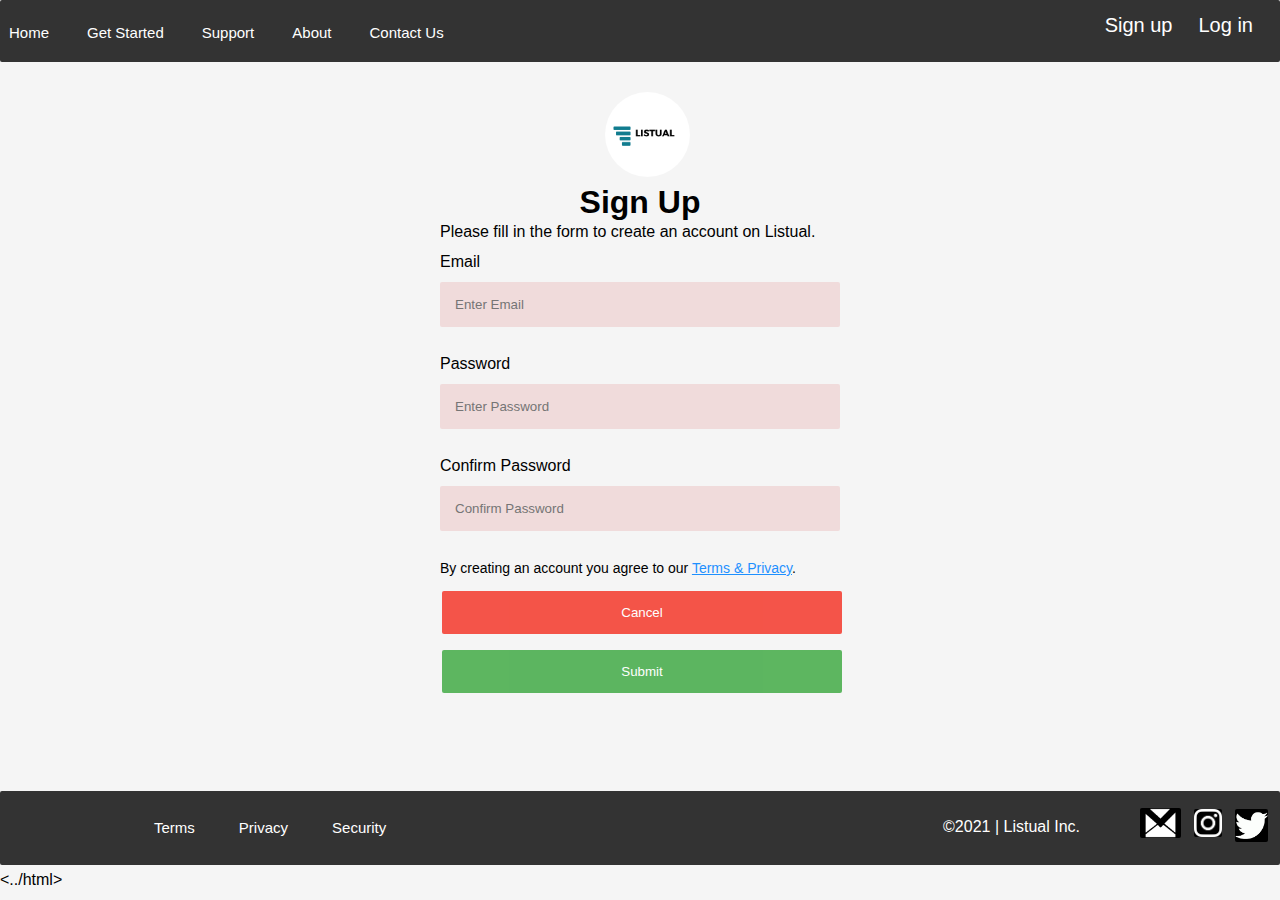
<file: html/signuplistual.html>
<!DOCTYPE html>
<html>
  <head>
  <link rel="stylesheet" href="../css/signuplistual.css">
  <link rel="shortcut icon" href="../image/favicon2.jpeg" type="image/x-icon">
  <title>Sign Up | Listual</title>
  </head>
  <body>
    <link rel="shortcut icon" href="/image/favicon.png" type="image/png">
    <div>
      <link rel="shortcut icon" href="/image/favicon.png" type="image/png" />
      <nav class="Header" id="myHeader">
       
          <a href="../html/index.html">Home</a>
          <a href="../html/getStarted.html">Get Started</a>
          <a href="../html/supportlistual.html">Support</a>
          <a href="../html/about us.html">About</a>
          <a href="mailto:listual001@gmail.com">Contact Us</a>
          <div class="login-container">
                
            <form action="../html/loginlistual.html">
              <button type="submit">Log in</button>
              </form>
            <form action="../html/signuplistual.html">
              <button type="submit">Sign up</button>
            </form>
            
          </div>
            
    
      </nav>
    </div>
    
    <form >
        <div class= "container">
          <br>
          <a href="http://127.0.0.1:5500../html/index.html"><img id="img" src="/image/favicon.png" alt="listual logo"></a>
            <h1>Sign Up</h1>

            <p>Please fill in the form to create an account on Listual.</p>
            
            <label for="email"><b>Email</b></label><br>
            <input class="inp" type="email" placeholder="Enter Email" name="email" required>
            <br>
        
            <label for="psw"><b>Password</b></label>
            <input type="password" placeholder="Enter Password" name="psw" minlength="8" maxlength="16" pattern="(?=.\d)(?=.[a-z])(?=.[A-Z])(?=.?[0-9])(?=.?[!@#$%^&+`~=?\|<>/]).{8,}" id="Password" required  >
        
            <label  id="pswd" for="psw-repeat"><b>Confirm Password</b></label>
            <input type="password" placeholder="Confirm Password" name="psw-repeat" id="ConfirmPassword"required  >
            
            
            
            <p id="a1">By creating an account you agree to our <a href="http://127.0.0.1:5500../html/privacy.html" style="color:dodgerblue">Terms & Privacy</a>.</p>
        
            <div class="clearfix">
              <button class="c01" type="button" class="cancelbtn">Cancel</button>
              <button class="c02" class="signupbtn" type="submit" onclick="return Validate()"><a class="a" href="http://127.0.0.1:5500../html/index.html">Submit</a></button>
            </div>
            
        </div>
    </form>
    <br>
    <br>
    <br>
    <div>
      <footer>
        <a target="_blank" href="https://twitter.com/Listual1?s=08">
          <img id="twitter" src="/image/twitter2.png" alt=""> </a> 
  
        <a target="_blank" href="https://www.instagram.com/listual._/">
          <img id="insta" src="/image/insta 3.png" alt=""> </a>  
  
        <a target="_blank" href="mailto:listual001@gmail.com"> <img id="gmail" src="/image/gmail2.png" alt=""></a>   
        <a href="../html/terms.html">Terms</a>
        <a href="../html/privacy.html">Privacy</a>
        <a href="../html/security.html">Security</a>
        <div href="#">&copy;2021 | Listual Inc. </div>
      </footer>
    </div>
      <script>
        window.onscroll = function() {myFunction()};
        
        var header = document.getElementById("myHeader");
        var sticky = header.offsetTop;
        
        function myFunction() {
          if (window.pageYOffset > sticky) {
            header.classList.add("sticky");
          } else {
            header.classList.remove("sticky");
          }
        }
        function Validate() {
        var password = document.getElementById("Password").value;
        var RepeatPassword = document.getElementById("ConfirmPassword").value;
        if ( password!= RepeatPassword) {
            alert("Passwords do not match.");
            return false;
        }
        return true;
    }

        
      </script>
    </div>
  </body>
<../html>
</file>
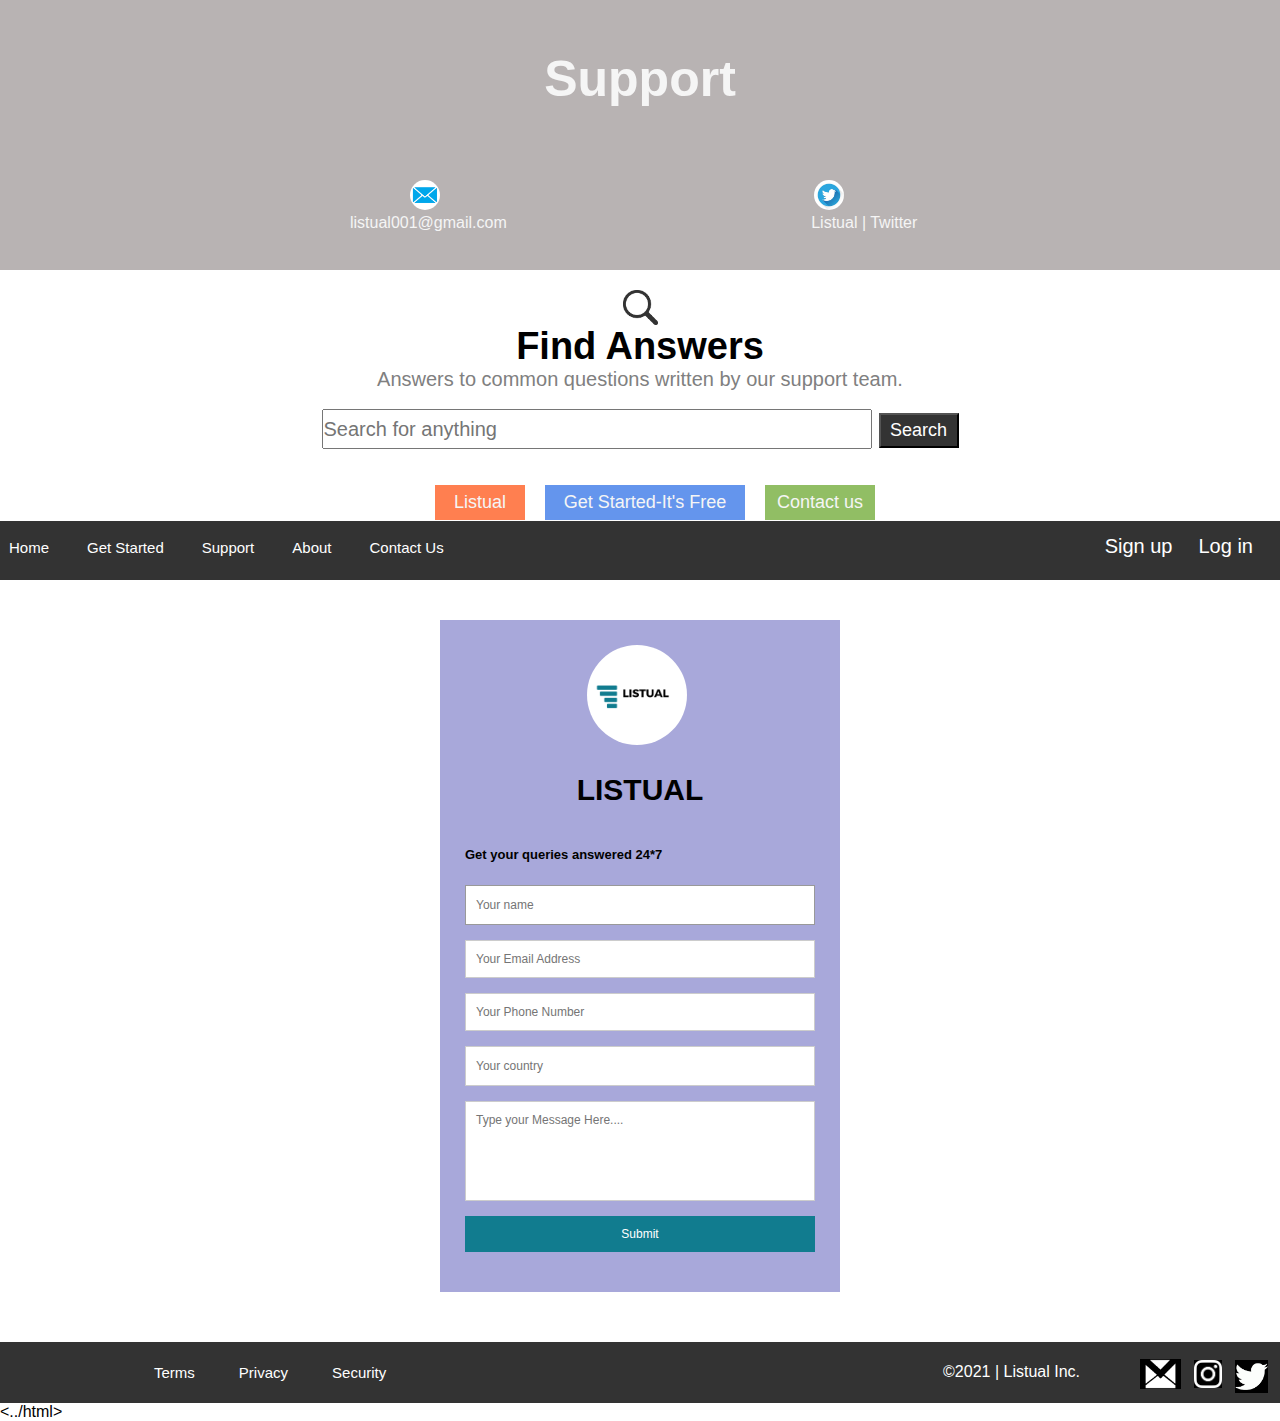
<file: html/supportlistual.html>
<html>

<head>
  <link rel="stylesheet" href="../css/supportlistual.css">
  <link rel="shortcut icon" href="../image/favicon2.jpeg" type="image/x-icon">
  <title>Support | Listual</title>
  <meta charset="utf-8">

</head>
<body>
  
  <div>
   
    <nav class="Header" id="myHeader">
     
        <a href="../html/index.html">Home</a>
        <a href="../html/getStarted.html">Get Started</a>
        <a href="../html/supportlistual.html">Support</a>
        <a href="../html/about us.html">About</a>
        <a href="mailto:listual001@gmail.com">Contact Us</a>
        <div class="login-container">
              
          <form action="../html/loginlistual.html">
            <button type="submit">Log in</button>
            </form>
          <form action="../html/signuplistual.html">
            <button type="submit">Sign up</button>
          </form>
          
        </div>
          
  
    </nav>
  </div>
   <header class="c01">
       <span id="id01">
           Support
       </span>
    </header>
    <header class="c02">
       <span id="email">
              <a href="mailto:listual001@gmail.com">
               <span id="id03"><img id="id05" src="../image/mail.png" alt="mail"></a></span>
               
              <a href="https://twitter.com/Listual1?s=08">
               <span id="id11"><img id="id10" src="../image/twitter.jfif" alt="twitter"></a></span>
                
            
           <span  id="id02"><a class="a01" href="mailto:listual001@gmail.com">listual001@gmail.com</a></span>
          
           
           <span  id="id12"><a class="a01" href="https://twitter.com/Listual1?s=08">Listual | Twitter</a></span>
        
        </span>
       
   </header>
   
   <header>
    <div class="c04">
      <img id="id06" src="../image/search.png" alt="search">
      </div>
     <p class="c03">Find Answers</p>
     <p class="c05">Answers to common questions written by our support team.</p>
     <br>
     <form class="search" action="https://www.google.com/">
     
     <input type="text" placeholder="Search for anything"  ><button id="btn">Search</button>
     
     <div>
       <br>
       <br>
     <button class="btn1" ><a class="a" href="http://127.0.0.1:5500../html/index.html">Listual</a></button><button class="btn2"><a class="a" href="http://127.0.0.1:5500../html/getStarted.html">Get Started-It's Free</a></button><button class="btn3"><a class="a" href="mailto:listual001@gmail.com">Contact us</a></button>
     </div>
     </form>
     
   </header>
   
   
  <div class="container">
    <form id="contact" >
    <a href="http://127.0.0.1:5500../html/index.html"><img id="id04" src="../image/favicon.png" alt=""></a>
    <br>
    <br>
    
    <h3><b>LISTUAL</b></h3>
    <br>
    <h4>Get your queries answered 24*7</h4>
    
    <fieldset>
      <input placeholder="Your name" type="text" tabindex="1" required autofocus>
    </fieldset>
    <fieldset>
      <input placeholder="Your Email Address" type="email" tabindex="2" required>
    </fieldset>
    <fieldset>
      <input placeholder="Your Phone Number" type="tel" tabindex="3"  pattern="[0-9]{4}-[0-9]{6}" required>
    </fieldset>
    <fieldset>
      <input placeholder="Your country" type="text" tabindex="4" required>
    </fieldset>
    <fieldset>
      <textarea placeholder="Type your Message Here...." tabindex="5" required></textarea>
    </fieldset>
    <fieldset>
      <button name="submit" type="submit" id="contact-submit" data-submit="...Sending">Submit</button>
        
    </fieldset>
    </form>
  </div>

   
    <footer>
        <a target="_blank" href="https://twitter.com/Listual1?s=08">
          <img id="twitter" src="../image/twitter2.png" alt=""> </a> 
  
        <a target="_blank" href="https://www.instagram.com/listual._/">
          <img id="insta" src="../image/insta 3.png" alt=""> </a>  
  
        <a target="_blank" href="mailto:listual001@gmail.com"> <img id="gmail" src="../image/gmail2.png" alt=""></a>   
        <a href="../html/terms.html">Terms</a>
        <a href="../html/privacy.html">Privacy</a>
        <a href="../html/security.html">Security</a>
        <div href="#">&copy;2021 | Listual Inc. </div>
      </footer>
  
  <script>
    window.onscroll = function() {myFunction()};
    
    var header = document.getElementById("myHeader");
    var sticky = header.offsetTop;
    
    function myFunction() {
      if (window.pageYOffset > sticky) {
        header.classList.add("sticky");
      } else {
        header.classList.remove("sticky");
      }
    }
    
     
  </script>
  
  </body>
  
  <../html>
</file>
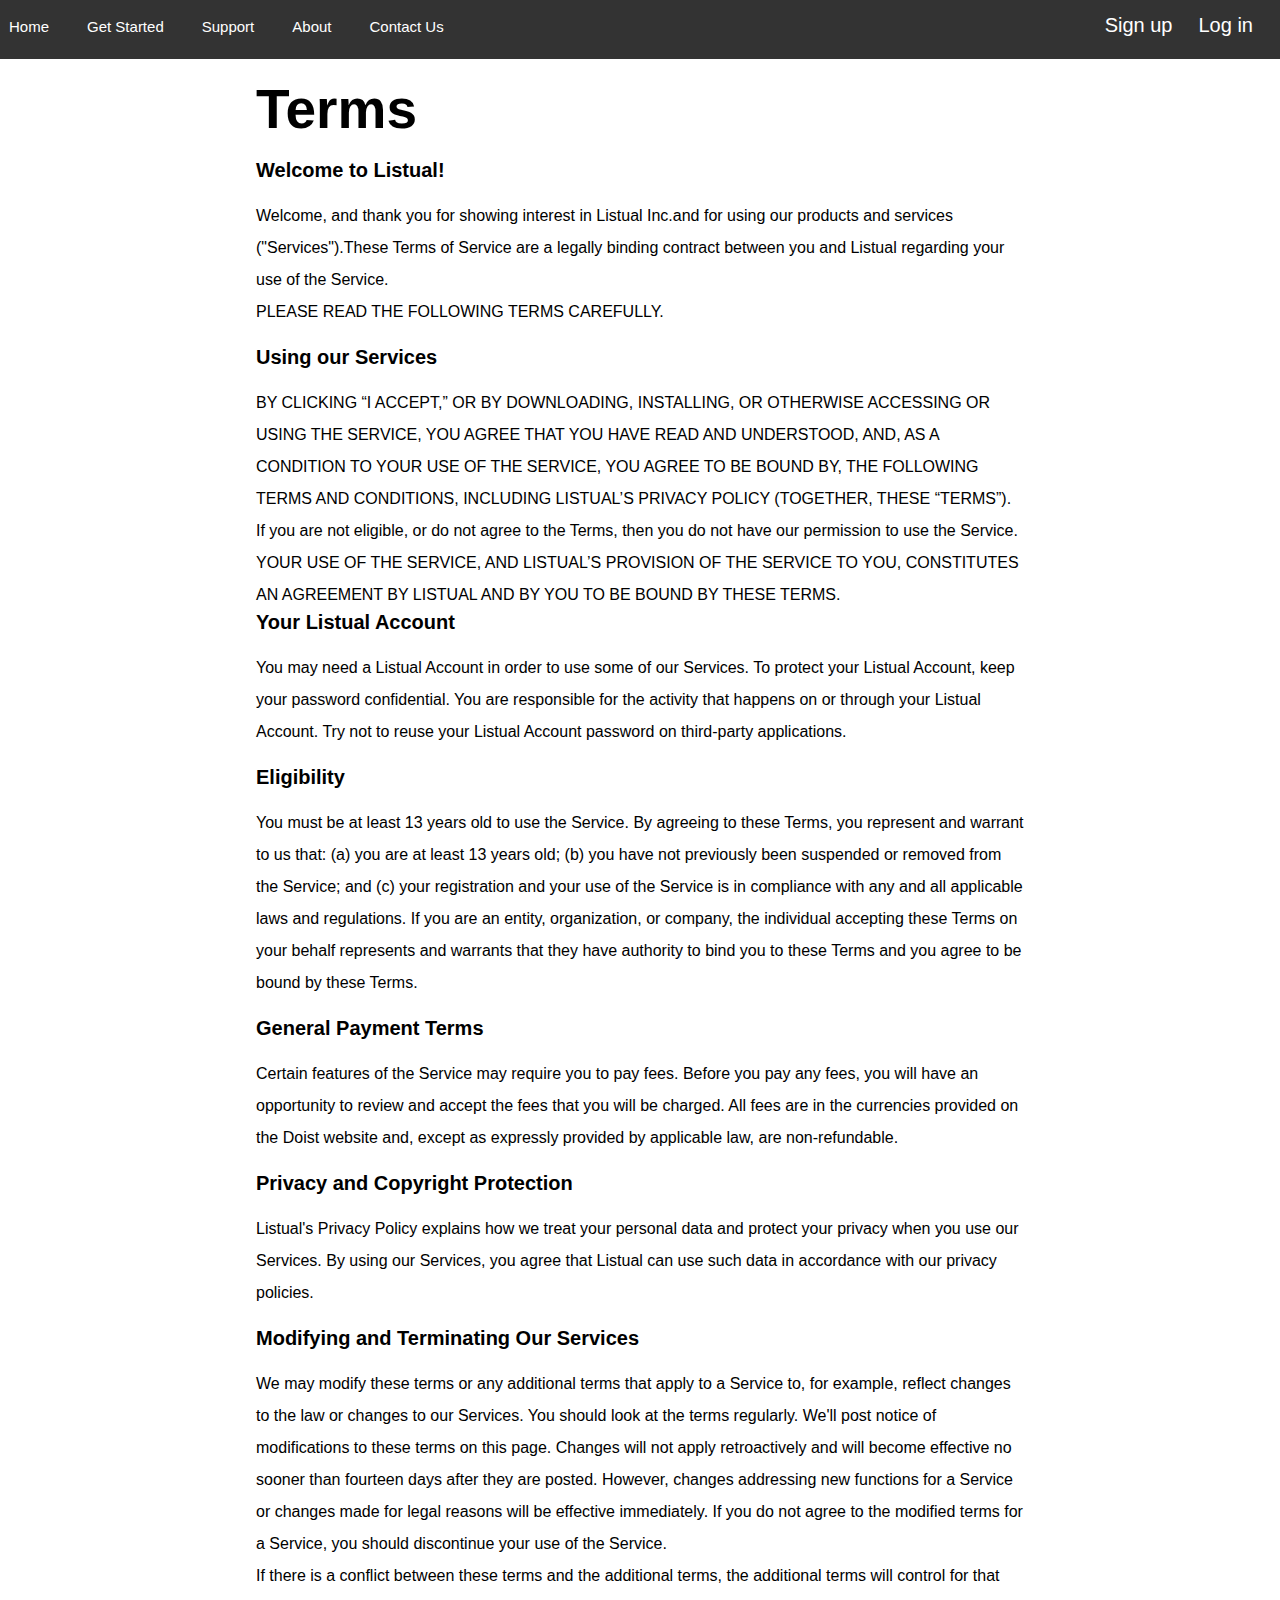
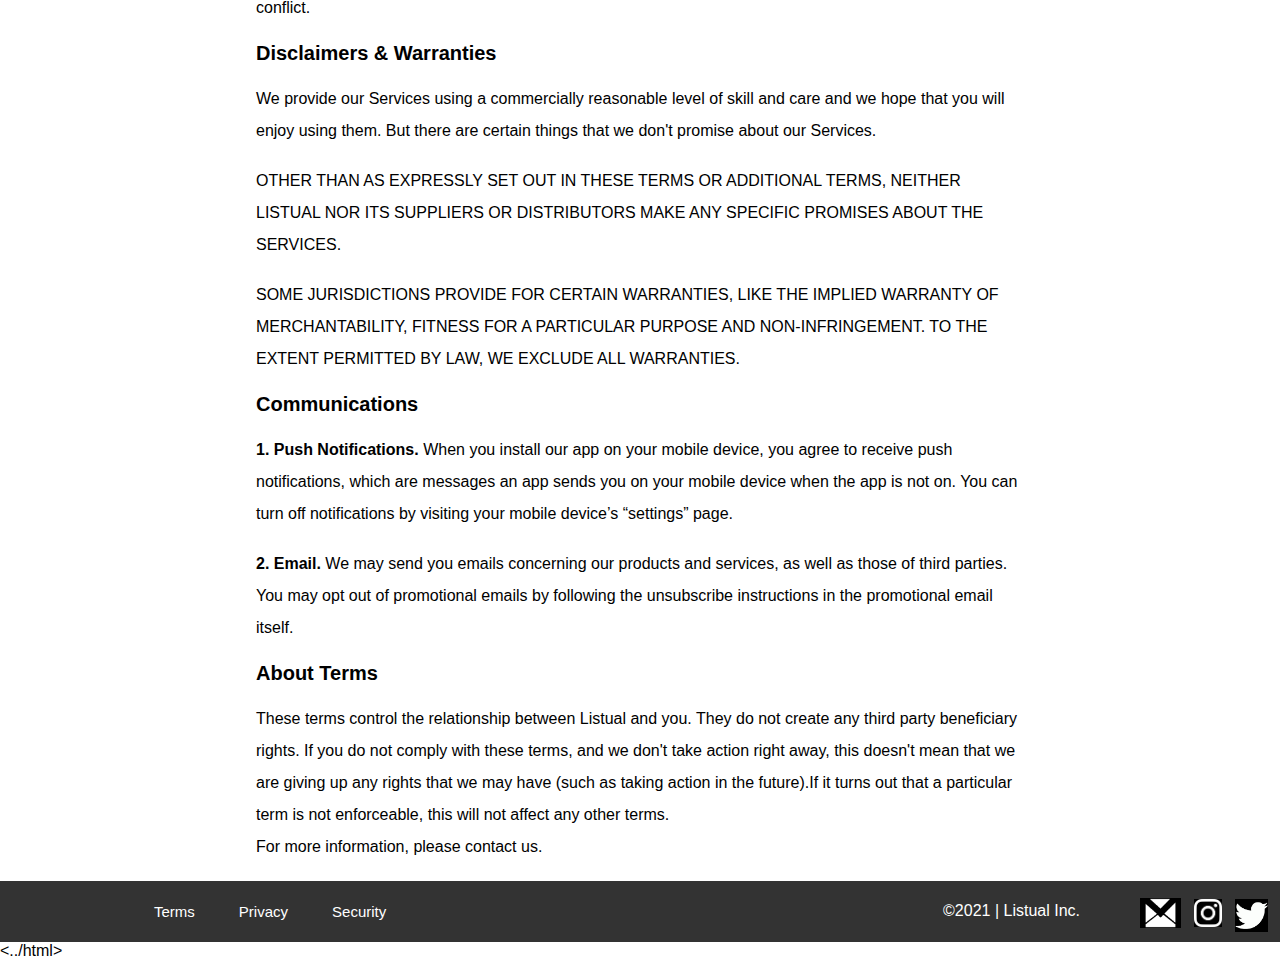
<file: html/terms.html>
<html>
<head>
	<link rel="stylesheet" href="../css/terms.css">
	<link rel="shortcut icon" type="img/png" href="../image/favicon.png">
	<meta http-equiv="X-UA-Compatible" content="IE=edge">
	<meta charset="utf-8">
	<meta name="viewport" content="width=device-width,initial-scale=1">
	<title>Listual | Terms</title>
  <link rel="shortcut icon" href="../image/favicon2.jpeg" type="image/x-icon">
</head>
<body class="terms">
	<div>
        <link rel="shortcut icon" href="../image/favicon.png" type="image/png" />
        <nav class="Header" id="myHeader">
         
          <a href="../html/index.html">Home</a>
          <a href="../html/getStarted.html">Get Started</a>
          <a href="../html/supportlistual.html">Support</a>
          <a href="../html/about us.html">About</a>
          <a href="mailto:listual001@gmail.com">Contact Us</a>
          <div class="login-container">
                
            <form action="../html/loginlistual.html">
              <button type="submit">Log in</button>
              </form>
            <form action="../html/signuplistual.html">
              <button type="submit">Sign up</button>
            </form>
            
          </div>
    
        </nav>
   </div>
   <br>
   <h1 class="h1">Terms</h1>
   <br>
   <h2 class="h2">Welcome to Listual!</h2>
   <br>
   <p class="p">Welcome, and thank you for showing interest in Listual Inc.and for using our products and services ("Services").These Terms of Service are a legally binding contract between you and Listual regarding your use of the Service.</p>
   <p class="p">PLEASE READ THE FOLLOWING TERMS CAREFULLY.</p>
   <br>
   <h2 class="h2">Using our Services</h2>
   <br>
   <p class="p">BY CLICKING “I ACCEPT,” OR BY DOWNLOADING, INSTALLING, OR OTHERWISE ACCESSING OR USING THE SERVICE, YOU AGREE THAT YOU HAVE READ AND UNDERSTOOD, AND, AS A CONDITION TO YOUR USE OF THE SERVICE, YOU AGREE TO BE BOUND BY, THE FOLLOWING TERMS AND CONDITIONS, INCLUDING LISTUAL’S PRIVACY POLICY (TOGETHER, THESE “TERMS”). If you are not eligible, or do not agree to the Terms, then you do not have our permission to use the Service. YOUR USE OF THE SERVICE, AND LISTUAL’S PROVISION OF THE SERVICE TO YOU, CONSTITUTES AN AGREEMENT BY LISTUAL AND BY YOU TO BE BOUND BY THESE TERMS.
     <br>
   	<h2 class="h2">Your Listual Account</h2>
     <br>
   	<p class="p">You may need a Listual Account in order to use some of our Services. To protect your Listual Account, keep your password confidential. You are responsible for the activity that happens on or through your Listual Account. Try not to reuse your Listual Account password on third-party applications. </p>
     <br>
   	<h2 class="h2">Eligibility</h2>
     <br>
   	<p class="p">You must be at least 13 years old to use the Service. By agreeing to these Terms, you represent and warrant to us that: (a) you are at least 13 years old; (b) you have not previously been suspended or removed from the Service; and (c) your registration and your use of the Service is in compliance with any and all applicable laws and regulations. If you are an entity, organization, or company, the individual accepting these Terms on your behalf represents and warrants that they have authority to bind you to these Terms and you agree to be bound by these Terms.</p>
     <br>
   	<h2 class="h2">General Payment Terms</h2>
     <br> 
   	<p class="p">Certain features of the Service may require you to pay fees. Before you pay any fees, you will have an opportunity to review and accept the fees that you will be charged. All fees are in the currencies provided on the Doist website and, except as expressly provided by applicable law, are non-refundable.</p>
     <br>
   	<h2 class="h2">Privacy and Copyright Protection</h2>
     <br>
   	<p class="p">Listual's Privacy Policy explains how we treat your personal data and protect your privacy when you use our Services. By using our Services, you agree that Listual can use such data in accordance with our privacy policies.</p>
     <br>
   	<h2 class="h2">Modifying and Terminating Our Services</h2>
     <br>
   	<p class="p">We may modify these terms or any additional terms that apply to a Service to, for example, reflect changes to the law or changes to our Services. You should look at the terms regularly. We'll post notice of modifications to these terms on this page. Changes will not apply retroactively and will become effective no sooner than fourteen days after they are posted. However, changes addressing new functions for a Service or changes made for legal reasons will be effective immediately. If you do not agree to the modified terms for a Service, you should discontinue your use of the Service.</p>
   <p class="p">If there is a conflict between these terms and the additional terms, the additional terms will control for that conflict.</p>
   <br>
   	<h2 class="h2">Disclaimers & Warranties</h2>
     <br>
   	<p class="p">We provide our Services using a commercially reasonable level of skill and care and we hope that you will enjoy using them. But there are certain things that we don't promise about our Services. </p>
     <br>
   	<p class="p">OTHER THAN AS EXPRESSLY SET OUT IN THESE TERMS OR ADDITIONAL TERMS, NEITHER LISTUAL NOR ITS SUPPLIERS OR DISTRIBUTORS MAKE ANY SPECIFIC PROMISES ABOUT THE SERVICES.</p>
     <br>
   	<p class="p">SOME JURISDICTIONS PROVIDE FOR CERTAIN WARRANTIES, LIKE THE IMPLIED WARRANTY OF MERCHANTABILITY, FITNESS FOR A PARTICULAR PURPOSE AND NON-INFRINGEMENT. TO THE EXTENT PERMITTED BY LAW, WE EXCLUDE ALL WARRANTIES.</p>
     <br>
   	<h2 class="h2">Communications</h2>
    <br> 
   	<p class="p"><b>1.&nbspPush Notifications.</b> When you install our app on your mobile device, you agree to receive push notifications, which are messages an app sends you on your mobile device when the app is not on. You can turn off notifications by visiting your mobile device’s “settings” page.</p>
     <br>
   	<p class="p"><b>2.&nbspEmail.</b> We may send you emails concerning our products and services, as well as those of third parties. You may opt out of promotional emails by following the unsubscribe instructions in the promotional email itself.</p>
     <br>
   	<h2 class="h2">About Terms</h2>
     <br>
   	<p class="p">These terms control the relationship between Listual and you. They do not create any third party beneficiary rights. If you do not comply with these terms, and we don't take action right away, this doesn't mean that we are giving up any rights that we may have (such as taking action in the future).If it turns out that a particular term is not enforceable, this will not affect any other terms.</p>
   	<p class="p">For more information, please contact us.</p>
     <br>
       <footer>
        <a target="_blank" href="https://twitter.com/Listual1?s=08">
          <img id="twitter" src="../image/twitter2.png" alt=""> </a> 
  
        <a target="_blank" href="https://www.instagram.com/listual._/">
          <img id="insta" src="../image/insta 3.png" alt=""> </a>  
  
        <a target="_blank" href="mailto:listual001@gmail.com"> <img id="gmail" src="../image/gmail2.png" alt=""></a>   
        <a href="../html/terms.html">Terms</a>
        <a href="../html/privacy.html">Privacy</a>
        <a href="../html/security.html">Security</a>
        <div href="#">&copy;2021 | Listual Inc. </div>
      </footer>
</div>
<script>
  window.onscroll = function() {myFunction()};
  
  var header = document.getElementById("myHeader");
  var sticky = header.offsetTop;
  
  function myFunction() {
    if (window.pageYOffset > sticky) {
      header.classList.add("sticky");
    } else {
      header.classList.remove("sticky");
    }
  }
</script>
</body>
<../html>
</file>
<file: css/style.css>
* {
    box-sizing: border-box;
}
.sticky{
    position: fixed;
    top: 0;
    width: 100%;
    }
    
.sticky + .content {
    padding-top: 102px;
 }
nav {
    background-color: #333;
    overflow: hidden;
    }

nav a {
    text-decoration: none;
    padding: 20px;
    text-align: center;
    float: left;
    color: white;
    display: block;  
    cursor: pointer; 
    border: none;
    cursor: pointer; 
    background: none;
    padding: 9px;
    margin-top: 9px;
    margin-right: 20px;
    font-size: 15px;
    margin-bottom: 5px;
}

nav a:hover {
    background: rgb(232, 245, 250);
    background: #ddd;
    border-radius: 13px;
    opacity: 0.9;
  }

  .login-container button {
    font-family: quatro,sans-serif;
    float: right;
    padding: 9px;
    margin: 20px;
    margin-top: 5px;
    margin-right: 18px;
    margin-bottom: 13px;
    margin-left: -10px;
    font-size: 20px;
    border: none;
    cursor: pointer;
    background: none;
    color: rgb(255, 255, 255);
}
  
.login-container button:hover {
    background: rgb(232, 245, 250);
    background: #ddd;
    border-radius: 13px;
    opacity: 0.9;
  }

header {
    padding: 40px;
    background-image: url("/image/Screenshot\ \(45\).png");
    background-size: cover;
    height: 215px;
}
header h1 {
    text-align: center;
    font-size: 40px;
    color: white;
}
body {
    margin: 0px;
    font-family: quatro,sans-serif;
}

main {
    background-color: white;
    text-color: rgb(241, 241, 241);
    font-family: quatro,sans-serif;
}


section:nth-child(even) {
    background-color: rgb(231, 229, 229);
}

.section1 {
    min-height: 69vh;
    color: black;
}
.section1 h1{
    font-size: 350px;
    line-height: 1.4;
    font-size: 45px;
    vertical-align: middle;
    margin-left: 50px;
}
.section1 p{
    font-size: 250px;
    line-height: 1.4;
    font-size: 36px;
    vertical-align: middle;
    margin-left: 111px;
}
.btn{
background-color: #4b6fde;
border: none;
color: white;
padding: 15px 32px;
text-align: center;
text-decoration: none;
display: inline-block;
font-size: 16px;
border-radius: 34px;
margin-left: 143px;
margin-bottom: 9px;
margin-top: 27px;
margin-right: 2px;
}
.btn:hover{
    cursor: pointer;
    transition-property: all;
    transition-duration: 0.3s;
    transition-timing-function: ease;
    transition-delay: 0s;
    background-color: #7d95e0;;
}
.section1 img {
    margin-right: 102px;
    margin-top: -105px;
    width: 522px;
    max-width: 100%;
    padding: 0px;
    float: right;
}
.section2 h1{
    min-height: 30vh;
    font-size: 3.25rem;
    text-align: center;
}
.section2 p {
    max-width: 100rem;
    color: #1f1f1f;
    text-align: center;
    margin: 45px 344px;
}
.section2 img{
    width: 835px;
    height: 204px;
    margin-left: 207px;
    margin-bottom: -10px;
    margin-top: -162px;
    margin-right: 7px;
}
.section3{
    min-height: 69vh;
    color: black;
}
.section3 h1 {
    min-height: 34vh;
    font-size: 54px;
    text-align: right;
    margin-left: 91px;
    margin-bottom: -17px;
    margin-top: 12px;
    margin-right: 15px;
}

.section3 img {
    width: 296px;
    height: 485px;
    margin-left: 94px;
    margin-bottom: -10px;
    margin-top: -279px;
    margin-right: 7px;
    border-radius: 11px;
    box-shadow: 0 5px 32px 0 rgb(0 0 0 / 16%);
}

.section3 p {
    color: #1f1f1f;
    text-align: right;
    margin-left: 60px;
    margin-top: -95px;
    padding: 49px;

}
.section4 h1 {
    min-height: 34vh;
    font-size: 54px;
    text-align: center;
    margin-left: 91px;
    margin-bottom: -17px;
    margin-top: 12px;
    margin-right: 15px;
}

.section4 p{
    color: #1f1f1f;
    text-align: center;
    font-size: 23px;
    margin-left: 80px;
    margin-top: -112px;
}
.section4 li1{
    padding: 92px;
    margin-left: -41px;
    margin-bottom: -42px;
    margin-top: -104px;
    margin-right: -15px;
}
.li1{
    width: 450px;
    height: 150px;
}
.li2{
    width: 450px;
    height: 150px;
}
.li3{
    width: 450px;
    height: 150px;
}
.li1:hover{
    border-radius: 10px;
    background-color: rgba(119, 119, 119, 0.459);;
    transition-duration: 0.3s;
    transition-timing-function: ease-out;
    transition-delay: 0s;
}
.li2:hover{
    border-radius: 10px;
    background-color: rgba(119, 119, 119, 0.459);
    transition-duration: 0.3s;
    transition-timing-function: ease-out;
    transition-delay: 0s;
}
.li3:hover{
    border-radius: 10px;
    background-color: rgba(119, 119, 119, 0.459);;
    transition-duration: 0.3s;
    transition-timing-function: ease-out;
    transition-delay: 0s;
}
.section4 img {
    width: 475px;
    height: 475px;
    margin-left: 663px;
    margin-bottom: 37px;
    margin-top: -485px;
    margin-right: 7px;
    border-radius: 11px;
}
.section5 h1{
    min-height: 12vh;
    font-size: 54px;
    text-align: center;
}
.btn1{
    background-color: #4b6fde;
    border: none;
    color: white;
  padding: 15px 32px;
  text-align: center;
  text-decoration: none;
  display: inline-block;
  font-size: 16px;
  border-radius: 34px;
  margin-left: 500px;
  margin-bottom: 72px;
  margin-top: -473px;
  margin-right: 4px;
}
.btn1:hover{
    cursor: pointer;
    transition-property: all;
    transition-duration: 0.3s;
    transition-timing-function: ease;
    transition-delay: 0s;
    background-color: #7d95e0;;
}
.section6 img{
    width: 100%;
    max-width: 1256px;
    display: block;
    margin: 0 auto;
    padding: 0;
    border: 0;
}
.section6 h1{
    min-height: 12vh;
    font-size: 54px;
    text-align: center;
    margin: 0px;
}
.abtn{
    text-decoration: none;
    color: white;
}
footer {
    background-color: #333;
    overflow: hidden;
}

footer a {
    text-decoration: none;
    padding: 20px;
    text-align: center;
    float: left;
    color: white;
    display: block;  
    cursor: pointer; 
    border: none;
    background: none;
    padding: 9px;
    margin-top: 9px;
    margin-right: 20px;
    margin-bottom: 5px;
    margin-left: 20px;
    font-size: 15px;
    margin: 13px;
}
footer a:hover {
    background: rgb(232, 245, 250);
    background: #ddd;
    border-radius: 13px;
    opacity: 0.9;
}
footer div{
    color: white;
    margin-top: 21px;
    float: right;
    margin-right: 200px;
}
#twitter {
    height: 33px;
    width: 33px;
    margin: 12px;
    margin-top: -4px;
    position: absolute;
    right: 0%;
    cursor: pointer;
}
#insta {
    height: 28px;
    margin: 58px;
    margin-top: -4px;
    position: absolute;
    right: 0%;
     cursor: pointer;
}
#gmail {
    height: 30px;
    margin: 99px;
    margin-top: -5px;
    position: absolute;
    right: 0%;
     cursor: pointer;
}
</file>
<file: css/aboutstyle.css>
*{
	padding: 0 0;
	margin: 0 0;
	text-align: center;
}
body{
	font-family: quatro,sans-serif;
	line-height: 25px;
}
.wrapper{
	width: 90%;
	margin: 0 auto;
	padding: 1% 1%;
}
.menu{
	padding: 2% 6%;
	text-align: center;
	font-size: 40px;
}
.main{
	font-size: 25px;

}
.main h5{
	padding: 2% 0%;
	font-size: 20px;
}
.main img{
  width: 150px;
	height: 140px;
	border-radius: 3% 3%;
}
.main table{
	font-size: 15px;

}
.wrapper h1{
	font-size: 50px;
}


.our-team{
	display: flex;
	align-items: center;
	justify-content: center;
	width: 100%;
	height: 100%;
	padding: 50px 5px;

}
.team-area{
	display: flex;
	width: 0%;
	justify-content: space-around;
}
.single-team{
	width: 340px;
	height: 340px;
	padding: 1px;
	background: #fff;
	position: relative;
	display: flex;
	align-items: flex-end;
	transition: .6s ease-out;
	box-shadow: 0 0px 10px rgba(0,0,0,0.5);
}
.single-team:hover{
	transform: translateY(15px);
}

.single-team:hover .team-text{
	opacity: 1;
	transform: translateY(0);

}
.single-team:before{
	content: '';
	
	top: 0;
	left: 0;
	display: block;
	width: 90%;
	height: 90%;
	background: linear-gradient(to top, #000, transparent);
	z-index: 2;
	transition: 0.5s;
	opacity: 0;
}
.single-team img{
	
	width: 100%;
	height: 100%;
	top: 0;
	left: 0;
	object-fit: cover;
	position: absolute;
}
img{
	width: 226px;
	height: 206px;
	
}
.single-team .team-text{
	position: relative;
	z-index: 3;
	color: #fff;
	opacity: 0;
	transform: translateY(60px);
	transition: 0.5s;
}
.team-text h2{
	margin: 0;
	
 }
.team-text{
	width: 300px;
	height: 300px;
  position: sticky;
  letter-spacing: 0px;
  



}
.team-text a{
	width: 30px;
	height: 20px;
	display: inline-block;
	border: 1px solid #fff;
	border-radius: 40%;
	margin: 0 3px;
	text-decoration: none;
}
.team-text a i{
	color: #fff;
	padding: 4px 6px;
	
}
  nav {
    background-color: #333;
    overflow: hidden;
    }
  
  nav a {
    text-decoration: none;
    padding: 20px;
    text-align: center;
    float: left;
    color: white;
    display: block;  
    cursor: pointer; 
    border: none;
    cursor: pointer; 
    background: none;
    padding: 9px;
    margin-top: 9px;
    margin-right: 20px;
    font-size: 15px;
    margin-bottom: 5px;
  }
  
  nav a:hover {
    background: rgb(232, 245, 250);
    background: #ddd;
    border-radius: 13px;
    opacity: 0.9;
  }
  
  .login-container button {
    font-family: quatro,sans-serif;
    float: right;
    padding: 9px;
    margin: 20px;
    margin-top: 5px;
    margin-right: 18px;
    margin-bottom: 13px;
    margin-left: -10px;
    font-size: 20px;
    border: none;
    cursor: pointer;
    background: none;
    color: rgb(255, 255, 255);
  }
  
  .login-container button:hover {
    background: rgb(232, 245, 250);
    background: #ddd;
    border-radius: 13px;
    opacity: 0.9;
  }
  .sticky {
    position: fixed;
    top: 0;
    width: 100%;
  }
    
  .sticky + .content {
    padding-top: 102px;
  }
  
  #fp{
    color: blue;
    text-decoration: underline;
    font-size: 14px;
  }
  #acc{
    color:white;
    text-decoration: none;
  }
  #log{
    color: white;
    text-decoration: none;
  }
  footer {
    background-color: #333;
    overflow: hidden;
  }
  
  footer a {
    text-decoration: none;
    padding: 20px;
    text-align: center;
    float: left;
    color: white;
    display: block;  
    cursor: pointer; 
    border: none;
    background: none;
    padding: 9px;
    margin-top: 9px;
    margin-right: 20px;
    margin-bottom: 5px;
    margin-left: 20px;
    font-size: 15px;
    margin: 13px;
  }
  footer a:hover {
    background: rgb(232, 245, 250);
    background: #ddd;
    border-radius: 13px;
    opacity: 0.9;
  }
  footer div{
    color: white;
    margin-top: 21px;
    float: right;
    margin-right: 200px;
  }
  #twitter {
    height: 33px;
    width: 33px;
    margin: 12px;
    margin-top: -4px;
    position: absolute;
    right: 0%;
    cursor: pointer;
  }
  #insta {
    height: 33px;
    margin: 58px;
    margin-top: -4px;
    position: absolute;
    right: 0%;
    cursor: pointer;
    width: 35px;
}
  #gmail {
    height: 28px;
    margin: 76px;
    margin-top: -2px;
    position: absolute;
    right: 0%;
    cursor: pointer;
    width: 48px;
    right: 2%;
}
</file>
<file: css/getStarted.css>
* {
  margin: 0;
  padding: 0;
  box-sizing: border-box;
}

nav {
  background-color: #333;
  overflow: hidden;
  }

nav a {
  text-decoration: none;
  padding: 20px;
  text-align: center;
  float: left;
  color: white;
  display: block;  
  cursor: pointer; 
  border: none;
  cursor: pointer; 
  background: none;
  padding: 9px;
  margin-top: 9px;
  margin-right: 20px;
  font-size: 15px;
  margin-bottom: 5px;
}
.sticky {
  position: fixed;
  top: 0;
  width: 100%;
  }
  
.sticky + .content {
  padding-top: 102px;
}

nav a:hover {
  background: rgb(232, 245, 250);
  background: #ddd;
  border-radius: 13px;
  opacity: 0.9;
}

.login-container button {
  font-family: quatro,sans-serif;
  float: right;
  padding: 9px;
  margin: 20px;
  margin-top: 5px;
  margin-right: 18px;
  margin-bottom: 13px;
  margin-left: -10px;
  font-size: 20px;
  border: none;
  cursor: pointer;
  background: none;
  color: rgb(255, 255, 255);
}
body {
  background-image: url("https://wallpaperaccess.com/full/2704071.jpg");
  background-repeat: no-repeat;
  background-attachment: fixed;
  background-size: cover;
}
.login-container button:hover {
  background: rgb(232, 245, 250);
  background: #ddd;
  border-radius: 13px;
  opacity: 0.9;
}

#bgid{
  background-attachment: fixed;
  width: 100%;
  height: 100%;
  position: fixed;
  z-index: -1;
}
#hola {
  width: 26%;
  max-width: 80%;
  padding-left: 42px;
  overflow: hidden;
  display: flex;
  line-height: inherit;
  text-overflow: ellipsis;
  white-space: nowrap;
  min-height: 5vh;
  font-size: 32px;
  text-align: left;
  margin: 40px;
  background-color: white;
  color: black;
  border-radius: 26px;
}
  * {
      margin: 0;
      padding: 0;
      box-sizing: border-box;
      font-family: quatro,sans-serif;
    }
    html {
      font-size: 62.5%;
      margin: 0;
      padding: 0;
    }
    body{
      margin: 0;
      padding: 0;
      overflow-y: auto;
    }

      
    .container {
      width: 100%;
      height: 100vh;
      color: #eee;
      display: flex;
      justify-content: center;
      align-items: center;
      border-radius: 50%;
      
    }
    
    
    .calendar {
      width: 46rem;
      height: 52rem;
      background-color: #222227;
      box-shadow: 0 0.5rem 3rem rgba(0, 0, 0, 0.4);
    }
    
    .month {
      width: 100%;
      height: 12rem;
      background-color: rgb(138 78 197);
      color: black;
      display: flex;
      justify-content: space-between;
      align-items: center;
      padding: 0 2rem;
      text-align: center;
    }
    
    .month i {
      font-size: 2.5rem;
      cursor: pointer;
    }
    
    .month h1 {
      font-size: 3rem;
      font-weight: 400;
      text-transform: uppercase;
      letter-spacing: 0.2rem;
      margin-bottom: 1rem;
    }
    
    .month p {
      font-size: 1.6rem;
    }
    
    .weekdays {
      width: 100%;
      height: 5rem;
      padding: 0 0.4rem;
      display: flex;
      align-items: center;
      
    }
    
    .weekdays div {
      font-size: 1.5rem;
      font-weight: 400;
      letter-spacing: 0.1rem;
      width: calc(44.2rem / 7);
      display: flex;
      justify-content: center;
      align-items: center;
      text-shadow: 0 0.3rem 0.5rem rgba(0, 0, 0, 0.5);
    }
    
    .days {
      width: 100%;
      display: inline-block;
      flex-wrap: wrap;
      padding: 0 0;
      background-color: #222227;
      color: white;
      border-color:#222227;
      margin-top: -2px;
      margin-bottom: -2px;
    
      
      
      
      
    }
    
    .days div {
      font-size: 1.4rem;
      margin: 0.3rem ;
      width: calc(40.2rem / 7);
      height: 5rem;
      display: inline-flex;
      justify-content: center;
      align-items: center;
      text-shadow: 0 0.3rem 0.5rem rgba(0, 0, 0, 0.5);
      transition: background-color 0.2s;
      border: #222227;
      
      

      
      
    }
    .btn{
      padding: 0 0;
      margin: 0 0;
      border-radius: 0px;
      border: #222227;
    }
    
    
    .days div:hover:not(.today) {
      background-color: #262626;
      border: 0.2rem solid #777;
      cursor: pointer;
    }
    
    .prev-date,
    .next-date {
      opacity: 0.5;
    }
    
    .today {
      background-color:  rgb(138 78 197);
    }
    footer {
      background-color: #333;
      overflow: hidden;
  }
  
  footer a {
      text-decoration: none;
      padding: 20px;
      text-align: center;
      float: left;
      color: white;
      display: block;  
      cursor: pointer; 
      border: none;
      background: none;
      padding: 9px;
      margin-top: 9px;
      margin-right: 20px;
      margin-bottom: 5px;
      margin-left: 20px;
      font-size: 15px;
      margin: 13px;
  }
  footer a:hover {
      background: rgb(232, 245, 250);
      background: #ddd;
      border-radius: 13px;
      opacity: 0.9;
  }
  footer div{
      color: white;
      margin-top: 21px;
      float: right;
      margin-right: 200px;
  }
  #twitter {
      height: 33px;
      width: 33px;
      margin: 12px;
      margin-top: -4px;
      position: absolute;
      right: 0%;
      cursor: pointer;
  }
  #insta {
      height: 28px;
      margin: 58px;
      margin-top: -4px;
      position: absolute;
      right: 0%;
       cursor: pointer;
  }
  #gmail {
      height: 30px;
      margin: 99px;
      margin-top: -5px;
      position: absolute;
      right: 0%;
       cursor: pointer;
  }
</file>
<file: css/gsform.css>
*{
    padding: 0 0;
	margin: 0 0;
    font-family: quatro,sans-serif;
}
.sticky {
    position: fixed;
    top: 0;
    width: 100%;
    }
    
.sticky + .content {
    padding-top: 102px;
 }
 body {
    background-image: url('https://desktop.any.do/assets/themes/hd/21.webp');
    background-repeat: no-repeat;
    background-attachment: fixed;
    background-size: cover;
  }
nav {
    background-color: #333;
    overflow: hidden;
    }

nav a {
    text-decoration: none;
    padding: 20px;
    text-align: center;
    float: left;
    color: white;
    display: block;  
    cursor: pointer; 
    border: none;
    cursor: pointer; 
    background: none;
    padding: 9px;
    margin-top: 9px;
    margin-right: 20px;
    font-size: 15px;
    margin-bottom: 5px;
}

nav a:hover {
    background: rgb(232, 245, 250);
    background: #ddd;
    border-radius: 13px;
    opacity: 0.9;
  }

  .login-container button {
    font-family: quatro,sans-serif;
    float: right;
    padding: 9px;
    margin: 20px;
    margin-top: 5px;
    margin-right: 18px;
    margin-bottom: 13px;
    margin-left: -10px;
    font-size: 20px;
    border: none;
    cursor: pointer;
    background: none;
    color: rgb(255, 255, 255);
}
  
.login-container button:hover {
    background: rgb(232, 245, 250);
    background: #ddd;
    border-radius: 13px;
    opacity: 0.9;
  }
.container {
    overflow-y: hidden;
    overflow-x: hidden;
    width:500px;
    
    min-height: 800px;
	
	margin:0 auto;
	position: static;
	
    color: black;
    font-family: quatro,sans-serif;
    font-weight:300;
	
	line-height:30px;
    margin-top: 30px;

    background-color: white;
    border-radius: 30px;
}
#text-center{
    font-size: 34px;
    text-align: center;
    background-color: black;
    border: 5px solid black;
    color: white;
    
}
.form-group{
    font-size: 25px;
    font-weight: 300;
    
}
.form-control{
    width: 100%;
    color: black;
    background-color: white;
}
.table{
    background-color: black;
    color: white;
    overflow-x: hidden;
}
#emailHelp{
    font-size: 13px;
}
#add{
    width: 75px;
    height: 30px;
    border-radius: 10px;
    color: black;
    font-weight: 100;
    margin-right: 10px;
    background-color: whitesmoke;
    
}
#clear{
    width: 75px;
    height: 30px;
    border-radius: 10px;
    color: black;
    font-weight: 100;
    margin-right: 10px;
    background-color: whitesmoke;
    
}
#add:hover{
    background-color: black;
    color: white;
}
#clear:hover{
    background-color: black;
    color: white;
}
#items{
    text-align: center;
    background-color: black;
    color: white;
   

}
.table{
    
    padding-left: 12px;
    overflow-x: hidden;
}
th{
    padding-right: 50px;
}
.btndel{
    width: 75px;
    height: 30px;
    border-radius: 10px;
    color: black;
    font-weight: 100;
    background-color: whitesmoke;  
}
.btndel:hover{
    background-color: black;
    color: white;
}
footer {
    background-color: #333;
    overflow: hidden;
}

footer a {
    text-decoration: none;
    padding: 20px;
    text-align: center;
    float: left;
    color: white;
    display: block;  
    cursor: pointer; 
    border: none;
    background: none;
    padding: 9px;
    margin-top: 9px;
    margin-right: 20px;
    margin-bottom: 5px;
    margin-left: 20px;
    font-size: 15px;
    margin: 13px;
}
footer a:hover {
    background: rgb(232, 245, 250);
    background: #ddd;
    border-radius: 13px;
    opacity: 0.9;
}
footer div{
    color: white;
    margin-top: 21px;
    float: right;
    margin-right: 200px;
}
#twitter {
    height: 33px;
    width: 33px;
    margin: 12px;
    margin-top: -4px;
    position: absolute;
    right: 0%;
    cursor: pointer;
}
#insta {
    height: 28px;
    margin: 58px;
    margin-top: -4px;
    position: absolute;
    right: 0%;
     cursor: pointer;
}
#gmail {
    height: 30px;
    margin: 99px;
    margin-top: -5px;
    position: absolute;
    right: 0%;
     cursor: pointer;
}
</file>
<file: css/loginlistual.css>
*{
    box-sizing: border-box;
    margin: 0;
    padding: 0;
    scroll-behavior: smooth;
}
#img{
    height: 105px;
    width: 105px;
    margin-left: 45%;
    border-radius: 50%;
}
body{
    font-family: quatro,sans-serif;
    font-size: 16px;
    font-weight: 300px;
    color:black;
    background-color: whitesmoke;

}
.container {
	max-width:400px;
	width:100%;
	margin:0 auto;
	position:relative;
}

input[type=email], input[type=password] {
    width: 100%;
    padding: 15px;
    margin: 5px 0 22px 0;
    display: inline-block;
    border: none;
    background: rgb(240, 219, 219);
}
input[type=email]:hover, input[type=password]:hover {
    /*background-color:rgb(185, 179, 179);
    outline: none;*/
    border: black;
}
.c01 {
    background-color: #4CAF50;
    color: white;
    padding: 14px 20px;
    margin: 8px 2px;
    border: none;
    cursor: pointer;
    width: 100%;
    opacity: 0.9;
    font-size: 17px;
}

   
.p{
    text-align: center;
}
.newacc{
    background-color: blue;
    width: 50%;
    margin-left: 25%;
    
    color: white;
    padding: 14px 20px;

    border: none;
    cursor: pointer;
    
    opacity: 0.9;
    font-size: 17px;
}

nav {
    background-color: #333;
    overflow: hidden;
    }

nav a {
    text-decoration: none;
    padding: 20px;
    text-align: center;
    float: left;
    color: white;
    display: block;  
    cursor: pointer; 
    border: none;
    cursor: pointer; 
    background: none;
    padding: 9px;
    margin-top: 9px;
    margin-right: 20px;
    font-size: 15px;
    margin-bottom: 5px;
}

nav a:hover {
    background: rgb(232, 245, 250);
    background: #ddd;
    border-radius: 13px;
    opacity: 0.9;
  }

.login-container button {
    font-family: quatro,sans-serif;
    float: right;
    padding: 9px;
    margin: 20px;
    margin-top: 5px;
    margin-right: 18px;
    margin-bottom: 13px;
    margin-left: -10px;
    font-size: 20px;
    border: none;
    cursor: pointer;
    background: none;
    color: rgb(255, 255, 255);
}
  
.login-container button:hover {
    background: rgb(232, 245, 250);
    background: #ddd;
    border-radius: 13px;
    opacity: 0.9;
  }
.sticky {
    position: fixed;
    top: 0;
    width: 100%;
  }
    
.sticky + .content {
    padding-top: 102px;
  }

#fp{
    color: blue;
    text-decoration: underline;
    font-size: 14px;
}
#acc{
    color:white;
    text-decoration: none;
}
#log{
    color: white;
    text-decoration: none;
}
footer {
    background-color: #333;
    overflow: hidden;
}

footer a {
    text-decoration: none;
    padding: 20px;
    text-align: center;
    float: left;
    color: white;
    display: block;  
    cursor: pointer; 
    border: none;
    background: none;
    padding: 9px;
    margin-top: 9px;
    margin-right: 20px;
    margin-bottom: 5px;
    margin-left: 20px;
    font-size: 15px;
    margin: 13px;
}
footer a:hover {
    background: rgb(232, 245, 250);
    background: #ddd;
    border-radius: 13px;
    opacity: 0.9;
}
footer div{
    color: white;
    margin-top: 21px;
    float: right;
    margin-right: 200px;
}
#twitter {
    height: 33px;
    width: 33px;
    margin: 12px;
    margin-top: -4px;
    position: absolute;
    right: 0%;
    cursor: pointer;
}
#insta {
    height: 28px;
    margin: 58px;
    margin-top: -4px;
    position: absolute;
    right: 0%;
     cursor: pointer;
}
#gmail {
    height: 30px;
    margin: 99px;
    margin-top: -5px;
    position: absolute;
    right: 0%;
     cursor: pointer;
}
</file>
<file: css/privacy.css>
*{
    box-sizing: border-box;
    font-family: quatro, sans-serif;
      padding: 0 0;
      margin: 0 0;
    
}
body{
  overflow-x: hidden;
}

h1 {
  font-size: 40px;
  text-align: center;
  margin-left: 0%;
  margin-right: -2%;
  margin-top: 22px;
}
h3{
    font-size: 20px;
    margin-left: 20%;
    margin-right: 20%;
    
}

.c01{
   /* background-color: rgb(7, 59, 75);*/
   background-color:whitesmoke;
   color: black;
    width: 100%;
    text-align: left
    
    


}

#img{
  width: 110px;
  height: 110px;
  border-radius: 50%;
  margin-left: 600px;
}


h2{
    margin-left: 20%;
    margin-right: 20%;
}
.p{
    margin-left: 20%;
    margin-right: 20%;
}
nav {
  background-color: #333;
  overflow: hidden;
  }

nav a {
  text-decoration: none;
  padding: 20px;
  text-align: center;
  float: left;
  color: white;
  display: block;  
  cursor: pointer; 
  border: none;
  cursor: pointer; 
  background: none;
  padding: 9px;
  margin-top: 9px;
  margin-right: 20px;
  font-size: 15px;
  margin-bottom: 5px;
}

nav a:hover {
  background: rgb(232, 245, 250);
  background: #ddd;
  border-radius: 13px;
  opacity: 0.9;
}

.login-container button {
  font-family: quatro,sans-serif;
  float: right;
  padding: 9px;
  margin: 20px;
  margin-top: 5px;
  margin-right: 18px;
  margin-bottom: 13px;
  margin-left: -10px;
  font-size: 20px;
  border: none;
  cursor: pointer;
  background: none;
  color: rgb(255, 255, 255);
}

.login-container button:hover {
  background: rgb(232, 245, 250);
  background: #ddd;
  border-radius: 13px;
  opacity: 0.9;
}
.sticky {
  position: fixed;
  top: 0;
  width: 100%;
}
  
.sticky + .content {
  padding-top: 102px;
}

#fp{
  color: blue;
  text-decoration: underline;
  font-size: 14px;
}
#acc{
  color:white;
  text-decoration: none;
}
#log{
  color: white;
  text-decoration: none;
}
footer {
  background-color: #333;
  overflow: hidden;
}

footer a {
  text-decoration: none;
  padding: 20px;
  text-align: center;
  float: left;
  color: white;
  display: block;  
  cursor: pointer; 
  border: none;
  background: none;
  padding: 9px;
  margin-top: 9px;
  margin-right: 20px;
  margin-bottom: 5px;
  margin-left: 20px;
  font-size: 15px;
  margin: 13px;
}
footer a:hover {
  background: rgb(232, 245, 250);
  background: #ddd;
  border-radius: 13px;
  opacity: 0.9;
}
footer div{
  color: white;
  margin-top: 21px;
  float: right;
  margin-right: 200px;
}
#twitter {
  height: 33px;
  width: 33px;
  margin: 12px;
  margin-top: -4px;
  position: absolute;
  right: 0%;
  cursor: pointer;
}
#insta {
  height: 28px;
  margin: 58px;
  margin-top: -4px;
  position: absolute;
  right: 0%;
   cursor: pointer;
}
#gmail {
  height: 30px;
  margin: 99px;
  margin-top: -5px;
  position: absolute;
  right: 0%;
   cursor: pointer;
}
</file>
<file: css/securitystyle.css>
*{
	padding: 0 0;
	margin: 0 0;
}
body{
	font-family: quatro,sans-serif;
	overflow-y: scroll;
	scroll-behavior: smooth;
	
	
}
.banner{
	padding: 40;
	margin: 10;
}
.banner1, .banner2, .banner3, .banner4,{
	width: 100%;
	position: absolute;
	left: 0;
	top: 0;
}
.img{
	width: 100%;
	position: absolute;
	left: 50%;
	top: 45%;
	transform: translate(-50%,-50%);
	animation: zoom-out 5s linear infinite;
	margin-top:133px;
}
@keyframes zoom-out{
	100%{
		width: 100%;
	}
}
.text-box{
	width: 600px;
	position: fixed;
	top: 200px;
	left: 100px;
	color: #fff;
	animation: textup 25s linear infinite;
	transform: translateY(100px);
}
.text-box h1{
	margin-bottom: 40px;
}
.text-box p{
	font-size: 16px;
	line-height: 18px;
	margin-top: 80px;
}
.text-box span{
	background: red;
	height: 1px;
	width: 100px;
	position: absolute;
	left: 0;
}
.banner1{
	animation: slide1 25s linear infinite;
}
.banner2{
	animation: slide2 25s linear infinite;
}
.banner3{
	animation: slide3 25s linear infinite;
}
.banner4{
	animation: slide4 25s linear infinite;
}
.banner5{
	animation: slide5 20s linear infinite;
}
@keyframes slide1{
	0%{
		visibility: visible;
	}
	25%{
		visibility: hidden;
	}
	50%{
		visibility: hidden;
	}
	75%{
		visibility: hidden;
	}
	100%{
		visibility: hidden;
	}
}

@keyframes slide2{
	0%{
		visibility: hidden;
	}
	25%{
		visibility: hidden;
	}
	50%{
		visibility: visible;
	}
	75%{
		visibility: hidden;
	}
	100%{
		visibility: hidden;
	}
}

@keyframes slide3{
	0%{
		visibility: hidden;
	}
	25%{
		visibility: hidden;
	}
	50%{
		visibility: hidden;
	}
	75%{
		visibility: visible;
	}
	100%{
		visibility: hidden;
	}
}
@keyframes slide4{
	0%{
		visibility: hidden;
	}
	25%{
		visibility: hidden;
	}
	50%{
		visibility: hidden;
	}
	75%{
		visibility: hidden;
	}
	100%{
		visibility: visible;
	}
}

@keyframes textup{
	10%{
		transform: translate(0px);
	}
	100%{
		transform: translateY(0px);
	}
}
.text-box1{
	animation-delay: 0s;
}
.text-box2{
	animation-delay: 6s;
}
.text-box3{
	animation-delay: 12s;
}
.text-box4{
	animation-delay: 18s;
}
footer {
    background-color: #333;
    overflow: hidden;
	position: sticky;
	margin-top: 54%;
	
}

footer a {
    text-decoration: none;
    padding: 20px;
    text-align: center;
    float: left;
    color: white;
    display: block;  
    cursor: pointer; 
    border: none;
    background: none;
    padding: 9px;
    margin-top: 9px;
    margin-right: 20px;
    margin-bottom: 5px;
    margin-left: 20px;
    font-size: 15px;
    margin: 13px;
}
footer a:hover {
    background: rgb(232, 245, 250);
    background: #ddd;
    border-radius: 13px;
    opacity: 0.9;
}
footer div{
    color: white;
    margin-top: 21px;
    float: right;
    margin-right: 200px;
}
#twitter {
    height: 33px;
    width: 33px;
    margin: 12px;
    margin-top: -4px;
    position: absolute;
    right: 0%;
    cursor: pointer;
}
#insta {
    height: 28px;
    margin: 58px;
    margin-top: -4px;
    position: absolute;
    right: 0%;
    cursor: pointer;
	
}
#gmail {
    height: 30px;
    margin: 99px;
    margin-top: -5px;
    position: absolute;
    right: 0%;
    cursor: pointer;
	
}
nav {
    background-color: #333;
    overflow: hidden;
    }

nav a {
    text-decoration: none;
    padding: 20px;
    text-align: center;
    float: left;
    color: white;
    display: block;  
    cursor: pointer; 
    border: none;
    cursor: pointer; 
    background: none;
    padding: 9px;
    margin-top: 9px;
    margin-right: 20px;
    font-size: 15px;
    margin-bottom: 5px;
}

nav a:hover {
    background: rgb(232, 245, 250);
    background: #ddd;
    border-radius: 13px;
    opacity: 0.9;
  }

  .login-container button {
    font-family: quatro,sans-serif;
    float: right;
    padding: 9px;
    margin: 20px;
    margin-top: 5px;
    margin-right: 18px;
    margin-bottom: 13px;
    margin-left: -10px;
    font-size: 20px;
    border: none;
    cursor: pointer;
    background: none;
    color: rgb(255, 255, 255);
}
  
.login-container button:hover {
    background: rgb(232, 245, 250);
    background: #ddd;
    border-radius: 13px;
    opacity: 0.9;
  }
  .sticky {
      position: fixed;
      top: 0;
      width: 100%;
    }
    
  .sticky + .content {
      padding-top: 102px;
    }
</file>
<file: css/signuplistual.css>
*{
    box-sizing: border-box;
    border-radius: 2px;
        padding: 0 0;
        margin: 0 0;
}
#img{
    margin-left: 165px;
    border-radius: 50%;
    height: 85px;
    width: 85px;
}
body{
    font-family: Helvetica;
    font-weight:300;
	font-size: 16px;
	line-height:30px;
	color:black;
    background-color: whitesmoke;
	
}
nav {
    background-color: #333;
    overflow: hidden;
  }
  
  nav a {
    text-decoration: none;
    padding: 20px;
    text-align: center;
    float: left;
    color: white;
    margin-bottom: 0px;
  }
h1{
    text-align: center;
}
.container{
    max-width:400px;
	width:100%;
	margin:0 auto;
	position:static;
}
input[type=email], input[type=password] {
    width: 100%;
    padding: 15px;
    margin: 5px 0 22px 0;
    display: inline-block;
    border: none;
    background: rgb(240, 219, 219);
}
input[type=email]:hover, input[type=password]:hover {
    /*background-color:rgb(185, 179, 179);
    outline: none;*/
    border: black;
}
.a{
    text-decoration: none;
    color: white;
}


.c01 {
    background-color:  #f44336;
    color: white;
    padding: 14px 20px;
    margin: 8px 2px;
    border: none;
    cursor: pointer;
    width: 100%;
    opacity: 0.9;
}
.c02 {
    background-color: #4CAF50;
    color: white;
    padding: 14px 20px;
    margin: 8px 2px;
    border: none;
    cursor: pointer;
    width: 100%;
    opacity: 0.9;
}
.cancelbtn {
    padding: 14px 20px;
    background-color: #f44336;
}
#a1{
    font-size: 14px;
} 
  
.cancelbtn, .signupbtn {
    float: left;
    width: 100px;
}
button:hover {
    opacity:1;
}
footer {
    background-color: #333;
    overflow: hidden;
}

footer a {
    text-decoration: none;
    padding: 20px;
    text-align: center;
    float: left;
    color: white;
    display: block;  
    cursor: pointer; 
    border: none;
    background: none;
    padding: 9px;
    margin-top: 9px;
    margin-right: 20px;
    margin-bottom: 5px;
    margin-left: 20px;
    font-size: 15px;
    margin: 13px;
}
footer a:hover {
    background: rgb(232, 245, 250);
    background: #ddd;
    border-radius: 13px;
    opacity: 0.9;
}
footer div{
    color: white;
    margin-top: 21px;
    float: right;
    margin-right: 200px;
}
#twitter {
    height: 33px;
    width: 33px;
    margin: 12px;
    margin-top: -4px;
    position: absolute;
    right: 0%;
    cursor: pointer;
}
#insta {
    height: 28px;
    margin: 58px;
    margin-top: -4px;
    position: absolute;
    right: 0%;
     cursor: pointer;
}
#gmail {
    height: 30px;
    margin: 99px;
    margin-top: -5px;
    position: absolute;
    right: 0%;
     cursor: pointer;
}
.sticky {
    position: fixed;
    top: 0;
    width: 100%;
    }
    
.sticky + .content {
    padding-top: 102px;
 }
 nav {
    background-color: #333;
    overflow: hidden;
    }

nav a {
    text-decoration: none;
    padding: 20px;
    text-align: center;
    float: left;
    color: white;
    display: block;  
    cursor: pointer; 
    border: none;
    cursor: pointer; 
    background: none;
    padding: 9px;
    margin-top: 9px;
    margin-right: 20px;
    font-size: 15px;
    margin-bottom: 5px;
}

nav a:hover {
    background: rgb(232, 245, 250);
    background: #ddd;
    border-radius: 13px;
    opacity: 0.9;
  }

.login-container button {
    font-family: quatro,sans-serif;
    float: right;
    padding: 9px;
    margin: 20px;
    margin-top: 5px;
    margin-right: 18px;
    margin-bottom: 13px;
    margin-left: -10px;
    font-size: 20px;
    border: none;
    cursor: pointer;
    background: none;
    color: rgb(255, 255, 255);
}
  
.login-container button:hover {
    background: rgb(232, 245, 250);
    background: #ddd;
    border-radius: 13px;
    opacity: 0.9;
  }

.inp{
    width: 100%;
    padding: 15px;
    margin: 5px 0 22px 0;
    display: inline-block;
    border: none;
    background: rgb(240, 219, 219);
}
</file>
<file: css/supportlistual.css>
*{
    padding: 0 0;
	margin: 0 0;
    font-family: quatro,sans-serif;
}
nav {
    background-color: #333;
    overflow: hidden;
    }

nav a {
    text-decoration: none;
    padding: 20px;
    text-align: center;
    float: left;
    color: white;
    display: block;  
    cursor: pointer; 
    border: none;
    cursor: pointer; 
    background: none;
    padding: 9px;
    margin-top: 9px;
    margin-right: 20px;
    font-size: 15px;
    margin-bottom: 5px;
}

nav a:hover {
    background: rgb(232, 245, 250);
    background: #ddd;
    border-radius: 13px;
    opacity: 0.9;
  }

  .login-container button {
    font-family: quatro,sans-serif;
    float: right;
    padding: 9px;
    margin: 20px;
    margin-top: 5px;
    margin-right: 18px;
    margin-bottom: 13px;
    margin-left: -10px;
    font-size: 20px;
    border: none;
    cursor: pointer;
    background: none;
    color: rgb(255, 255, 255);
}
  
.login-container button:hover {
    background: rgb(232, 245, 250);
    background: #ddd;
    border-radius: 13px;
    opacity: 0.9;
  }
  footer {
    background-color: #333;
    overflow: hidden;
}

footer a {
    text-decoration: none;
    padding: 20px;
    text-align: center;
    float: left;
    color: white;
    display: block;  
    cursor: pointer; 
    border: none;
    background: none;
    padding: 9px;
    margin-top: 9px;
    margin-right: 20px;
    margin-bottom: 5px;
    margin-left: 20px;
    font-size: 15px;
    margin: 13px;
}
footer a:hover {
    background: rgb(232, 245, 250);
    background: #ddd;
    border-radius: 13px;
    opacity: 0.9;
}
footer div{
    color: white;
    margin-top: 21px;
    float: right;
    margin-right: 200px;
}
#twitter {
    height: 33px;
    width: 33px;
    margin: 12px;
    margin-top: -4px;
    position: absolute;
    right: 0%;
    cursor: pointer;
}
#insta {
    height: 28px;
    margin: 58px;
    margin-top: -4px;
    position: absolute;
    right: 0%;
     cursor: pointer;
}
#gmail {
    height: 30px;
    margin: 99px;
    margin-top: -5px;
    position: absolute;
    right: 0%;
     cursor: pointer;
}

.c01{
    width: 100%;
    text-align: center;
    background-color: rgb(184, 179, 179);
    height: 130px;
    padding-top: 50px;
    
}

#id01{
    font-size: 50px;
    font-family: quatro, sans-serif;
    text-align: center;
    font-weight: bold;
    color: whitesmoke;
    
}
.c02{
    width: 100%;
    
    background-color: rgb(184, 179, 179);
    height: 90px;

    
}
.search{
    text-align: center;
    
    
}
input[type=text]{
    height: 40px;
    width: 550px;
    font-size: 20px;


}
#btn{
    width: 80px;
    height: 35px;
    margin-left: 7px;
    background-color: #333;
    color: white;
    font-size: 18px;
}
.btn1{
    width: 90px;
    height: 35px;
    font-size: 18px;
    margin-left: 30px;
    background-color: coral;
    border: 0px;
    
}
.btn2{
    width: 200px;
    height: 35px;
    font-size: 18px;
    margin-left: 20px;
    background-color: cornflowerblue;
    border: 0px;
    
}
.btn3{
    width: 110px;
    height: 35px;
    font-size: 18px;
    margin-left: 20px;
    background-color: rgb(145, 190, 100);
    border: 0px;
    
}
#btn:hover{
    background-color: #999;
}
.btn1:hover{
    background-color: goldenrod;
}
.btn2:hover{
    background-color: rgb(86, 207, 207);
}
.btn3:hover{
    background-color:rgb(107, 153, 37);
}
.email{
    font-size: 20px;
    font-family: quatro, sans-serif;
    
   
    
   
}
#id02{

    color: whitesmoke; 
    margin-left: 350px; 
    
}
.a{
    text-decoration: none;
    color: whitesmoke;}

#id03{
    padding-left: 410px;
    border-radius: 50%;
    padding-top: 50px;  
}

#id05{
    height: 30px;
    width: 30px;
    border-radius: 50%;
 
}
#id06{
    width: 35px;
    height: 35px;
}
#id10{
    height: 30px;
    width: 30px;
    border-radius: 50%;
}
#id11{
    padding-left: 370px;
}
#id12{
    color: whitesmoke;
    margin-left: 300px;

}
.c03{
    text-align: center;
    font-weight: 600;
    font-family: quatro, sans-serif;
    font-size: 38px;
    margin-top: 0px;
    padding-top: 0;

    
}
.c04{
    
    
    text-align: center;
    margin-top: 20px;
    
}
.c05{
    font-size: 20px;
    font-weight: 400;
    font-family: quatro ,sans-serif;
    text-align: center;
    color: grey;
    margin-top: 0;
}

.sticky {
    position: fixed;
    top: 0;
    width: 100%;
    }
    
.sticky + .content {
    padding-top: 102px;
 }
 footer {
    background-color: #333;
    overflow: hidden;
    width: 100%;
}

footer a {
    text-decoration: none;
    padding: 20px;
    text-align: center;
    float: left;
    color: white;
    display: block;  
    cursor: pointer; 
    border: none;
    background: none;
    padding: 9px;
    margin-top: 9px;
    margin-right: 20px;
    margin-bottom: 5px;
    margin-left: 20px;
    font-size: 15px;
    margin: 13px;
}
footer a:hover {
    background: rgb(232, 245, 250);
    background: #ddd;
    border-radius: 13px;
    opacity: 0.9;
}
footer div{
    color: white;
    margin-top: 21px;
    float: right;
    margin-right: 200px;
}
#twitter {
    height: 33px;
    width: 33px;
    margin: 12px;
    margin-top: -4px;
    position: absolute;
    right: 0%;
    cursor: pointer;
}
#insta {
    height: 28px;
    margin: 58px;
    margin-top: -4px;
    position: absolute;
    right: 0%;
     cursor: pointer;
}
#gmail {
    height: 30px;
    margin: 99px;
    margin-top: -5px;
    position: absolute;
    right: 0%;
     cursor: pointer;
}
#contact input[type="text"], #contact input[type="email"], #contact input[type="tel"], #contact input[type="url"], #contact textarea {
	width:100%;
	border:1px solid #CCC;
	background:#FFF;
	margin:0 0 5px;
	padding:10px;
    font-family: quatro,sans-serif;
}
#contact input[type="text"]:hover, #contact input[type="email"]:hover, #contact input[type="tel"]:hover, #contact input[type="url"]:hover, #contact textarea:hover {
    border:2px solid black;
}
#contact textarea {
	height:100px;
	max-width:100%;
    resize:none;
}

#contact button[type="submit"] {
	cursor:pointer;
	width:100%;
	border:none;
	background:rgb(17, 124, 143);
	color:#FFF;
	margin:0 0 5px;
	padding:10px;
	font-size:15px;
}

#contact button[type="submit"]:hover {
	background:rgb(11, 91, 105);
	
}

#contact button[type="submit"]:active { box-shadow:inset 0 1px 3px rgba(0, 0, 0, 0.5); }

#contact input:focus, #contact textarea:focus {
	outline:0;
	border:1px solid #999;
}
#contact h3 {
	color:black;
	display: block;
	font-size: 30px;
	font-weight: 400;
}

#contact h4 {
	margin:5px 0 15px;
	display:block;
	font-size:13px;
}

fieldset {
	border: medium none ;
	margin: 0 0 10px;
	min-width: 100%;
	padding: 0;
	width: 100%;
}
#contact input[type="text"], #contact input[type="email"], #contact input[type="tel"], #contact input[type="url"], #contact textarea, #contact button[type="submit"] { font:400 12px/16px quatro, sans-serif; }

#contact {
	background:rgb(168, 168, 218);
	padding:25px;
	margin:50px 0;
}
body{

	background-size: contain;
    font-family: quatro,sans-serif;
	
}
#id04{
    width:100px;
	height:100px; 
	margin-left: 122px; 
	border-radius: 50%;
}
.container {
	max-width:400px;
	width:100%;
	margin:0 auto;
	position: static;
	font-size: 12px;
    color: black;
    font-family: quatro,sans-serif;
    font-weight:300;
	
	line-height:30px;
    margin-top: 100px;
	
	
}
h3{
	text-align: center;

}
h4{
	color: black;
}

.a01{
    text-decoration: none;
    color: whitesmoke;
}
.a01:hover{
    text-shadow:2px 2px rgb(105, 47, 47);
    
}
</file>
<file: css/terms.css>
*{
    box-sizing: border-box;
    font-family: quatro, sans-serif;
    margin-left: 0;
        padding: 0 0;
        margin: 0 0;
    
}
.sticky {
    position: fixed;
    top: 0;
    width: 100%;
    }
    
.sticky + .content {
    padding-top: 102px;
 }
nav {
    background-color: #333;
    overflow: hidden;
    }

nav a {
    text-decoration: none;
    padding: 20px;
    text-align: center;
    float: left;
    color: white;
    display: block;  
    cursor: pointer; 
    border: none;
    cursor: pointer; 
    background: none;
    padding: 9px;
    margin-top: 9px;
    margin-right: 20px;
    font-size: 15px;
    margin-bottom: 5px;
}

nav a:hover {
    background: rgb(232, 245, 250);
    background: #ddd;
    border-radius: 13px;
    opacity: 0.9;
  }

  .login-container button {
    font-family: quatro,sans-serif;
    float: right;
    padding: 9px;
    margin: 20px;
    margin-top: 5px;
    margin-right: 18px;
    margin-bottom: 13px;
    margin-left: -10px;
    font-size: 20px;
    border: none;
    cursor: pointer;
    background: none;
    color: rgb(255, 255, 255);
}
  
.login-container button:hover {
    background: rgb(232, 245, 250);
    background: #ddd;
    border-radius: 13px;
    opacity: 0.9;
  }
.h1{
    font-size: 55px;
    text-align: left;
    margin-left: 20%;
    margin-right: 20%;
    
}
.h2{
   font-size: 20px;
   margin-left: 20%;
   margin-right: 20%;
    
}
.h3{
   margin-left: 20%;
   margin-right: 20%;
}
.p{
    margin-left: 20%;
    margin-right: 20%;
    line-height: 200%;
    
}
footer {
    background-color: #333;
    overflow: hidden;
}

footer a {
    text-decoration: none;
    padding: 20px;
    text-align: center;
    float: left;
    color: white;
    display: block;  
    cursor: pointer; 
    border: none;
    background: none;
    padding: 9px;
    margin-top: 9px;
    margin-right: 20px;
    margin-bottom: 5px;
    margin-left: 20px;
    font-size: 15px;
    margin: 13px;
}
footer a:hover {
    background: rgb(232, 245, 250);
    background: #ddd;
    border-radius: 13px;
    opacity: 0.9;
}
footer div{
    color: white;
    margin-top: 21px;
    float: right;
    margin-right: 200px;
}
#twitter {
    height: 33px;
    width: 33px;
    margin: 12px;
    margin-top: -4px;
    position: absolute;
    right: 0%;
    cursor: pointer;
}
#insta {
    height: 28px;
    margin: 58px;
    margin-top: -4px;
    position: absolute;
    right: 0%;
     cursor: pointer;
}
#gmail {
    height: 30px;
    margin: 99px;
    margin-top: -5px;
    position: absolute;
    right: 0%;
     cursor: pointer;
}
</file>
